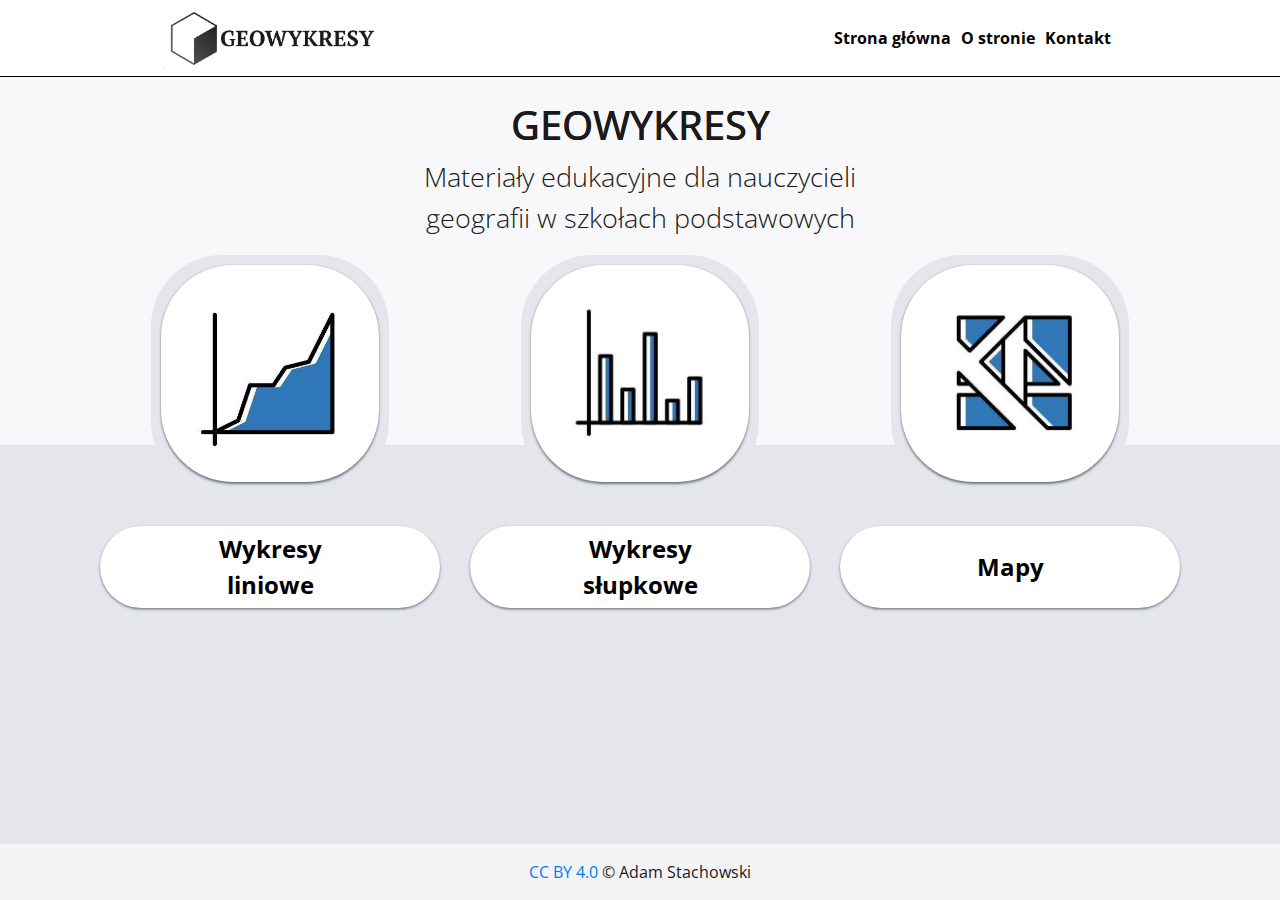
<file: index.html>
<!DOCTYPE html>
<html lang="en" style="background-color: #e5e6eb;">

<head>

  <meta charset="utf-8">
  <meta name="viewport" content="width=device-width, initial-scale=1, shrink-to-fit=no">
  <meta name="description" content="Prezentacja zawsze aktualnych wykresów geodezyjnych">
  <meta name="author" content="Adam Stachowski">

  <title>Geowykresy</title>

  <link href="bootstrap/css/bootstrap.min.css" rel="stylesheet">
  <link rel="stylesheet" type="text/css" href="style.css">
  
  <link href="https://fonts.googleapis.com/css?family=Open+Sans&display=swap" rel="stylesheet"> 

</head>

<body>
<div class="row whiteness menu">
	<div class="container">
		<nav class="navbar" >
			<div class="row">
			<a href="index.html">
				<img src="images/logo.png" height="60px">
			</a>
			</div>
			<div class="row">
				<a class="nav-link" href="index.html">Strona główna</a>
				<a class="nav-link" href="ostronie.html">O stronie</a>
				<a class="nav-link" href="Kontakt.html">Kontakt</a>
			</div>
		</nav>
	</div>
</div>
<div class="halfway" style="line-height:2; height:auto" >
<div class="col-lg-12 text-center">
			<h1 class="mt-4">GEOWYKRESY</h1>
			<p class="lead" style="color:#f8f8fa"></br>1</br>1</br>1</br>1</p>
		</div>
</div>
<div class="container">
	<div class="col">
		<div class="col-lg-12 text-center">
			<h1 class="mt-4">GEOWYKRESY</h1>
			<p class="lead">Materiały edukacyjne dla nauczycieli</br> geografii w szkołach podstawowych</p>
		</div>
		<div class="row">
		
			<div class="col-sm-4" >
				<a href="k4p1.html">
					<div class="klasaikony topdown">
						<img class="nav-link  ikona" style="text-align: center;" href="k4p1.html" src="images/lin.jpg"/>
					</div>
					<a class="nav-link topdown grayness" style="text-align: center; background: color url('images/Rectangle.png');" href="k4p1.html">Wykresy</br> liniowe</a>
				</a>
			</div>
			
			
			<div class="col-sm-4" >
			<a href="k4p2.html">
			<div class="klasaikony topdown">
				<img class="nav-link  ikona" style="text-align: center;" href="k4p2.html" src="images/slup.jpg"/>
				</div>
				<a class="nav-link topdown grayness" style="text-align: center;" href="k4p2.html">Wykresy</br> słupkowe</a>
			</div></a><div class="col-sm-4" >
			<a href="k4p3.html">
				<div class="klasaikony topdown">
					<div class="nav-link ikona" style="text-align: center;" href="k4p3.html"/>
					<img class="nav-link giph" style="text-align: center;" href="k4p3.html" src="images/map.jpg"/>
					</div>
				</div>
				<a class="nav-link topdown grayness" style="text-align: center; line-height: 300%; vertical-align: middle;" href="k4p3.html">Mapy</a>
			</a>
			</div>
		</div>
		
	</div>
</div>
<footer>
	<div class="footer-copyright text-center py-3"><a href="https://creativecommons.org/licenses/by/4.0/"> CC BY 4.0</a> &copy; Adam Stachowski</div>
</footer>
	
  <script src="jquery/jquery.slim.min.js"></script>
  <script src="bootstrap/js/bootstrap.bundle.min.js"></script>

</body>

</html>
</file>
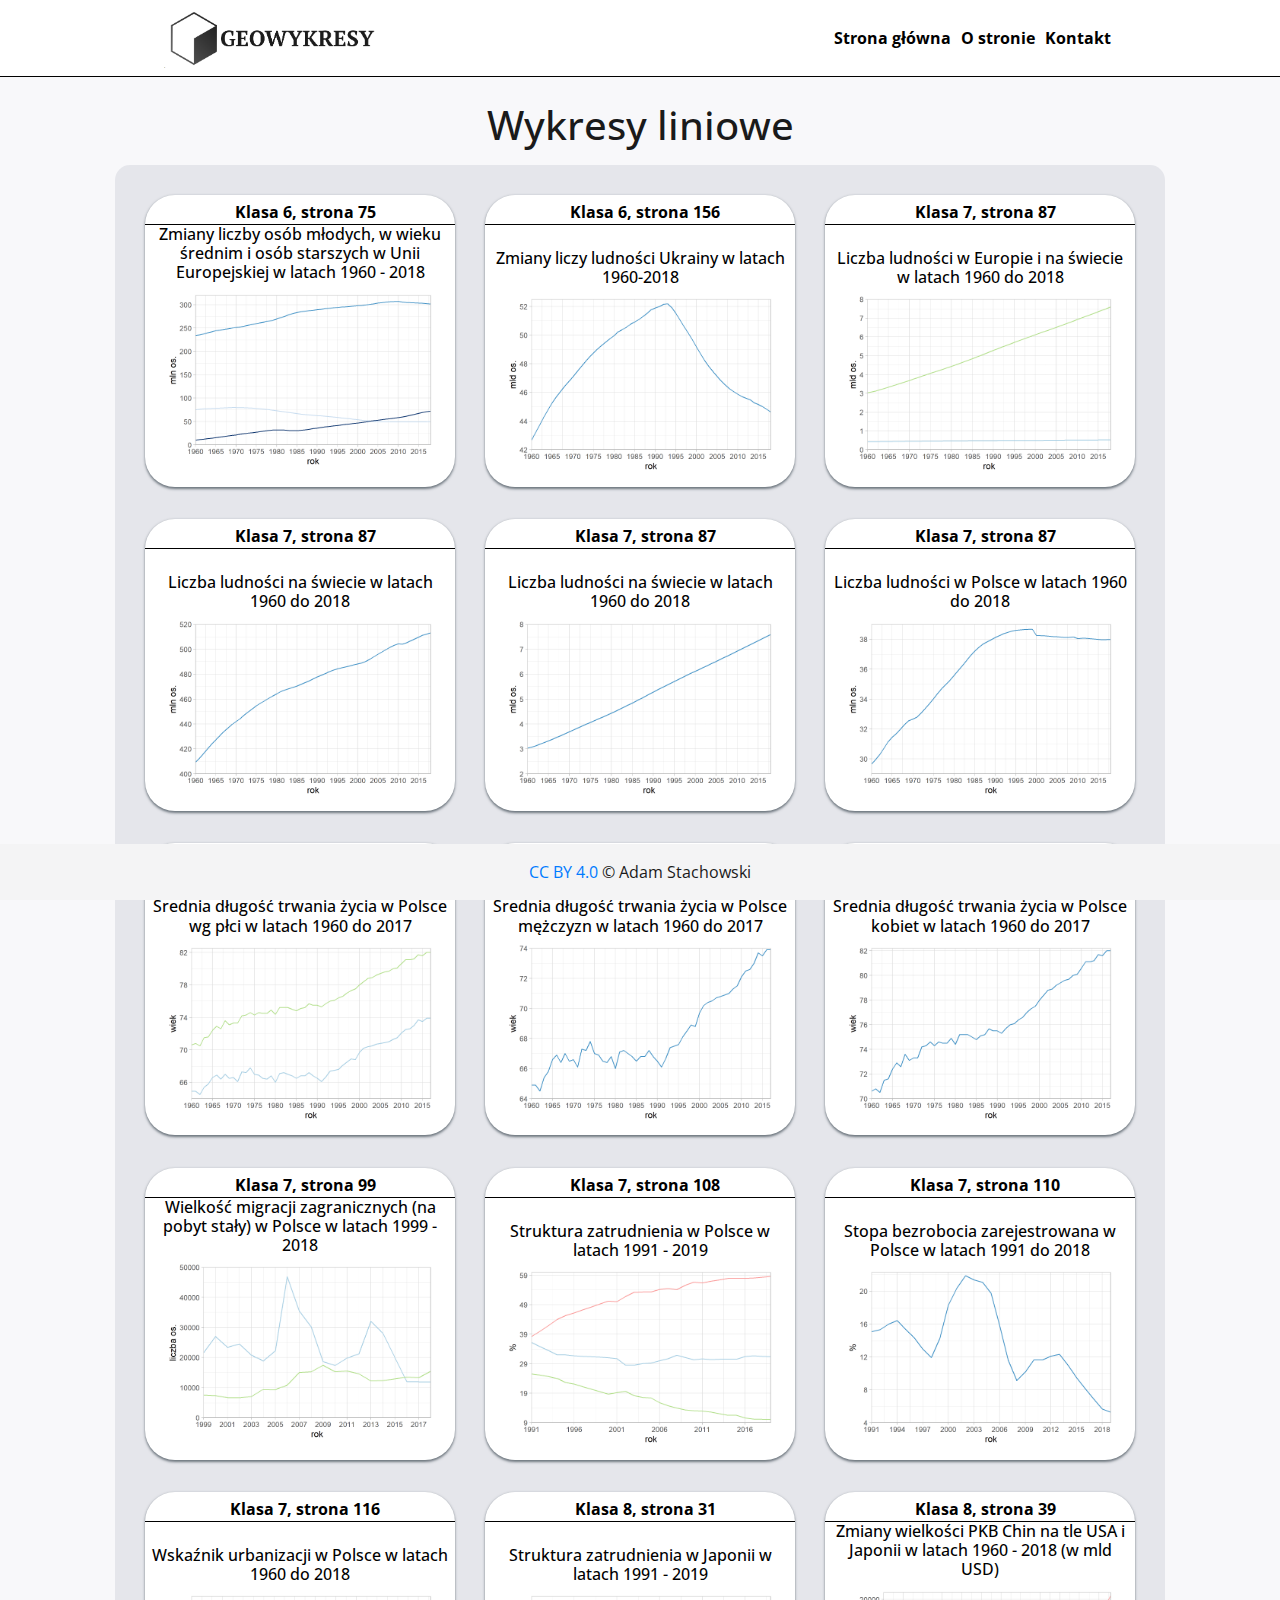
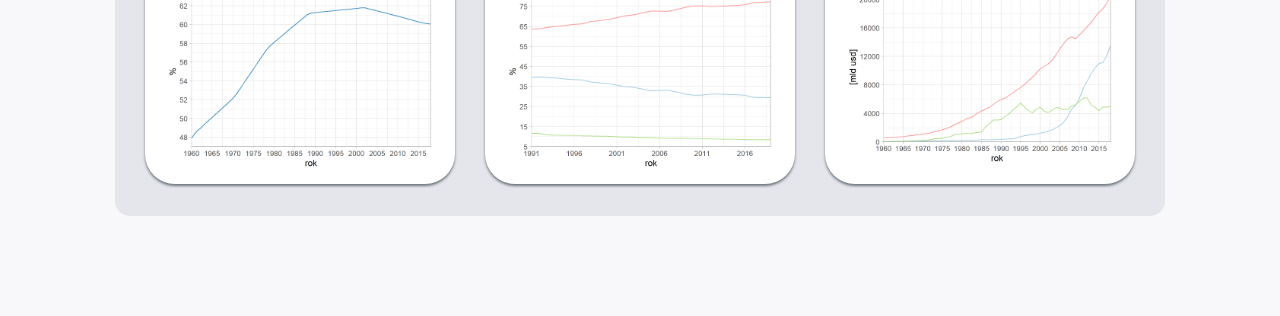
<file: k4p1.html>
<!DOCTYPE html>
<html lang="en">

<head>

  <meta charset="utf-8">
  <meta name="viewport" content="width=device-width, initial-scale=1, shrink-to-fit=no">
  <meta name="description" content="Prezentacja zawsze aktualnych wykresów geodezyjnych">
  <meta name="author" content="Adam Stachowski">

  <title>Geowykresy</title>

  <link href="bootstrap/css/bootstrap.min.css" rel="stylesheet">
  <link rel="stylesheet" type="text/css" href="style.css">
  
  <link href="https://fonts.googleapis.com/css?family=Open+Sans&display=swap" rel="stylesheet"> 

</head>

<body>
<div id="wykresk4p1w1" style="display: none">
	<div class="blackcover">
		<div class="extra prompt row">
			<div>
				<div class="x" onClick="exit()"><a>x</a></div>
				<a><img src="files/plots/liniowe/pelne/kl6str75.png" width="100%"></a>
			</div>
			<div class="grayness downloadbutton topdown2">
				<a href="files/plots/liniowe/pelne/kl6str75.png" alt="wykres" download="kl6str75.png">Pobierz .png</a>
			</div>
			<div class="grayness downloadbutton topdown2">
				<a href="files/plots/liniowe/dane/kl6str75.7z" alt="wykres" download="kl6str75.7z">Pobierz .xlsx</a>
			</div>
		</div>
	</div>
</div>
<div id="wykresk4p1w2" style="display: none">
	<div class="blackcover">
		<div class="extra prompt row">
			<div >
			<div class="x" onClick="exit()"><a>x</a></div>
				<a><img src="files/plots/liniowe/pelne/kl6str156.png" width="100%" /></a>
				</div>
					<div class="grayness downloadbutton topdown2">
						<a href="files/plots/liniowe/pelne/kl6str156.png" alt="wykres" download="kl6str156.png">Pobierz .png</a>
					</div>
					<div class="grayness downloadbutton topdown2">
						<a href="files/plots/liniowe/dane/kl6str156.xlsx" alt="wykres" download="kl6str156.xlsx">Pobierz .xlsx</a>
					</div>
				</div>
			</div>
		</div>
<div id="wykresk4p1w3" style="display: none">
	<div class="blackcover">
		<div class="extra prompt row">
			<div >
			<div class="x" onClick="exit()"><a>x</a></div>
				<a><img src="files/plots/liniowe/pelne/kl7str87.png" width="100%" /></a>
			</div>
			
				
				
					<div class="grayness downloadbutton topdown2">
						<a href="files/plots/liniowe/pelne/kl7str87.png" alt="wykres" download="kl7str87.png">Pobierz .png</a>
					</div>
					<div class="grayness downloadbutton topdown2">
						<a href="files/plots/liniowe/dane/kl7str87.xlsx" alt="wykres" download="kl7str87.xlsx">Pobierz .xlsx</a>
					</div>
				</div>
			</div>
		</div>
<div id="wykresk4p1w4" style="display: none">
	<div class="blackcover">
		<div class="extra prompt row">
			<div >
			<div class="x" onClick="exit()"><a>x</a></div>
				<a><img src="files/plots/liniowe/pelne/kl7str87x.png" width="100%" /></a>
			</div>
			
				
				
					<div class="grayness downloadbutton topdown2">
						<a href="files/plots/liniowe/pelne/kl7str87x.png" alt="wykres" download="kl7str87x.png">Pobierz .png</a>
					</div>
					<div class="grayness downloadbutton topdown2">
						<a href="files/plots/liniowe/dane/kl7str87x.xlsx" alt="wykres" download="kl7str87x.xlsx">Pobierz .xlsx</a>
					</div>
				</div>
			</div>
		</div>
<div id="wykresk4p1w5" style="display: none">
	<div class="blackcover">
		<div class="extra prompt row">
			<div >
			<div class="x" onClick="exit()"><a>x</a></div>
				<a><img src="files/plots/liniowe/pelne/kl7str87xx.png" width="100%" /></a>
			</div>
			
				
				
					<div class="grayness downloadbutton topdown2">
						<a href="files/plots/liniowe/pelne/kl7str87xx.png" alt="wykres" download="kl7str87xx.png">Pobierz .png</a>
					</div>
					<div class="grayness downloadbutton topdown2">
						<a href="files/plots/liniowe/dane/kl7str87xx.xlsx" alt="wykres" download="kl7str87xx.xlsx">Pobierz .xlsx</a>
					</div>
				</div>
			</div>
		</div>
<div id="wykresk4p1w6" style="display: none">
	<div class="blackcover">
		<div class="extra prompt row">
			<div >
			<div class="x" onClick="exit()"><a>x</a></div>
				<a><img src="files/plots/liniowe/pelne/kl7str87wyk2.png" width="100%" /></a>
			</div>
			
				
				
					<div class="grayness downloadbutton topdown2">
						<a href="files/plots/liniowe/pelne/kl7str87wyk2.png" alt="wykres" download="kl7str87wyk2.png">Pobierz .png</a>
					</div>
					<div class="grayness downloadbutton topdown2">
						<a href="files/plots/liniowe/dane/kl7str87wyk2.xlsx" alt="wykres" download="kl7str87wyk2.xlsx">Pobierz .xlsx</a>
					</div>
				</div>
			</div>
		</div>
<div id="wykresk4p1w7" style="display: none">
	<div class="blackcover">
		<div class="extra prompt row">
			<div >
			<div class="x" onClick="exit()"><a>x</a></div>
				<a><img src="files/plots/liniowe/pelne/kl7str92.png" width="100%" /></a>
			</div>
			
				
				
					<div class="grayness downloadbutton topdown2">
						<a href="files/plots/liniowe/pelne/kl7str92.png" alt="wykres" download="kl7str92.png">Pobierz .png</a>
					</div>
					<div class="grayness downloadbutton topdown2">
						<a href="files/plots/liniowe/dane/kl7str92.7z" alt="wykres" download="kl7str92.7z">Pobierz .xlsx</a>
					</div>
				</div>
			</div>
		</div>
<div id="wykresk4p1w8" style="display: none">
	<div class="blackcover">
		<div class="extra prompt row">
			<div >
			<div class="x" onClick="exit()"><a>x</a></div>
				<a><img src="files/plots/liniowe/pelne/kl7str92x.png" width="100%" /></a>
			</div>
			
				
				
					<div class="grayness downloadbutton topdown2">
						<a href="files/plots/liniowe/pelne/kl7str92x.png" alt="wykres" download="kl7str92x.png">Pobierz .png</a>
					</div>
					<div class="grayness downloadbutton topdown2">
						<a href="files/plots/liniowe/dane/kl7str92kob.xlsx" alt="wykres" download="kl7str92kob.xlsx">Pobierz .xlsx</a>
					</div>
				</div>
			</div>
		</div>
<div id="wykresk4p1w9" style="display: none">
	<div class="blackcover">
		<div class="extra prompt row">
			<div >
			<div class="x" onClick="exit()"><a>x</a></div>
				<a><img src="files/plots/liniowe/pelne/kl7str92xx.png" width="100%" /></a>
			</div>
			
				
				
					<div class="grayness downloadbutton topdown2">
						<a href="files/plots/liniowe/pelne/kl7str92xx.png" alt="wykres" download="kl7str92xx.png">Pobierz .png</a>
					</div>
					<div class="grayness downloadbutton topdown2">
						<a href="files/plots/liniowe/dane/kl7str92mez.xlsx" alt="wykres" download="kl7str92mez.xlsx">Pobierz .xlsx</a>
					</div>
				</div>
			</div>
		</div>
<div id="wykresk4p1w10" style="display: none">
	<div class="blackcover">
		<div class="extra prompt row">
			<div >
			<div class="x" onClick="exit()"><a>x</a></div>
				<a><img src="files/plots/liniowe/pelne/kl7str99.png" width="100%" /></a>
			</div>
			
				
				
					<div class="grayness downloadbutton topdown2">
						<a href="files/plots/liniowe/pelne/kl7str99.png" alt="wykres" download="kl7str99.png">Pobierz .png</a>
					</div>
					<div class="grayness downloadbutton topdown2">
						<a href="files/plots/liniowe/dane/kl7str99.7z" alt="wykres" download="kl7str99.7z">Pobierz .xlsx</a>
					</div>
				</div>
			</div>
		</div>
<div id="wykresk4p1w11" style="display: none">
	<div class="blackcover">
		<div class="extra prompt row">
			<div >
			<div class="x" onClick="exit()"><a>x</a></div>
				<a><img src="files/plots/liniowe/pelne/kl7str108.png" width="100%" /></a>
			</div>
			
				
				
					<div class="grayness downloadbutton topdown2">
						<a href="files/plots/liniowe/pelne/kl7str108.png" alt="wykres" download="kl7str108.png">Pobierz .png</a>
					</div>
					<div class="grayness downloadbutton topdown2">
						<a href="files/plots/liniowe/dane/kl7str108.7z" alt="wykres" download="kl7str108.7z">Pobierz .xlsx</a>
					</div>
				</div>
			</div>
		</div>
<div id="wykresk4p1w12" style="display: none">
	<div class="blackcover">
		<div class="extra prompt row">
			<div >
			<div class="x" onClick="exit()"><a>x</a></div>
				<a><img src="files/plots/liniowe/pelne/kl7str110.png" width="100%" /></a>
			</div>
			
				
				
					<div class="grayness downloadbutton topdown2">
						<a href="files/plots/liniowe/pelne/kl7str110.png" alt="wykres" download="kl7str110.png">Pobierz .png</a>
					</div>
					<div class="grayness downloadbutton topdown2">
						<a href="files/plots/liniowe/dane/kl7str110.xlsx" alt="wykres" download="kl7str110.xlsx">Pobierz .xlsx</a>
					</div>
				</div>
			</div>
		</div>
<div id="wykresk4p1w13" style="display: none">
	<div class="blackcover">
		<div class="extra prompt row">
			<div >
			<div class="x" onClick="exit()"><a>x</a></div>
				<a><img src="files/plots/liniowe/pelne/kl7str116.png" width="100%" /></a>
			</div>
			
				
				
					<div class="grayness downloadbutton topdown2">
						<a href="files/plots/liniowe/pelne/kl7str116.png" alt="wykres" download="kl7str116.png">Pobierz .png</a>
					</div>
					<div class="grayness downloadbutton topdown2">
						<a href="files/plots/liniowe/dane/kl7str116.xlsx" alt="wykres" download="kl7str116.xlsx">Pobierz .xlsx</a>
					</div>
				</div>
			</div>
		</div>
<div id="wykresk4p1w14" style="display: none">
	<div class="blackcover">
		<div class="extra prompt row">
			<div >
			<div class="x" onClick="exit()"><a>x</a></div>
				<a><img src="files/plots/liniowe/pelne/kl8str31.png" width="100%" /></a>
			</div>
			
				
				
					<div class="grayness downloadbutton topdown2">
						<a href="files/plots/liniowe/pelne/kl8str31.png" alt="wykres" download="kl8str31.png">Pobierz .png</a>
					</div>
					<div class="grayness downloadbutton topdown2">
						<a href="files/plots/liniowe/dane/kl8str31.7z" alt="wykres" download="kl8str31.7z">Pobierz .xlsx</a>
					</div>
				</div>
			</div>
		</div>
<div id="wykresk4p1w15" style="display: none">
	<div class="blackcover">
		<div class="extra prompt row">
			<div >
			<div class="x" onClick="exit()"><a>x</a></div>
				<a><img src="files/plots/liniowe/pelne/kl8str39.png" width="100%" /></a>
			</div>
			
				
				
					<div class="grayness downloadbutton topdown2">
						<a href="files/plots/liniowe/pelne/kl8str39.png" alt="wykres" download="kl8str39.png">Pobierz .png</a>
					</div>
					<div class="grayness downloadbutton topdown2">
						<a href="files/plots/liniowe/dane/kl8str39.xlsx" alt="wykres" download="kl8str39.xlsx">Pobierz .xlsx</a>
					</div>
				</div>
			</div>
		</div>




<div id="body" style="background-color:#f8f8fa;">
	<div class="row whiteness menu">
	<div class="container">
		<nav class="navbar">
			<div class="row">
			<a href="index.html">
				<img src="images/logo.png" height="60px">
			</a>
			</div>
			<div class="row">
				<a class="nav-link" href="index.html">Strona główna</a>
				<a class="nav-link" href="ostronie.html">O stronie</a>
				<a class="nav-link" href="Kontakt.html">Kontakt</a>
			</div>
		</nav>
	</div>
</div>
	<div class="container">
		<div class="col">
			<div class="col-lg-12 text-center">
				<h1 class="mt-4">Wykresy liniowe</h1>
				<p class="lead"></p>
				<div class="col-sm onemore">	
					<div class="row">
						  <div class="col-sm-4">
						  <div class="justwhite">
						  <li class="nav-item">
							<a class="nav-link" href="#" onClick="wykresk4p1w1()">Klasa 6, strona 75 <hr>
							<h6 class="linia">Zmiany liczby osób młodych, w wieku średnim i osób starszych w Unii Europejskiej w latach 1960 - 2018</h6>
							<img class="image" src="files/plots/liniowe/niepelne/1.png"/>
							<p>&nbsp;</p>
							</a>
						  </li>
						  </div>
						  </div><div class="col-sm-4">
						  <div class="justwhite">
						  <li class="nav-item">
							<a class="nav-link" href="#" onClick="wykresk4p1w2()">Klasa 6, strona 156 <hr>
							</br><h6 class=" linia">Zmiany liczy ludności Ukrainy w latach 1960-2018</h6> 
							<img class="image " src="files/plots/liniowe/niepelne/2.png"/>
							<p>&nbsp;</p>
							</a>
						  </li>
						  </div>
						  </div><div class="col-sm-4">
						  <div class="justwhite">
						  <li class="nav-item">
							<a class="nav-link" href="#" onClick="wykresk4p1w3()">Klasa 7, strona 87 <hr>
							</br><h6 class=" linia">Liczba ludności w Europie i na świecie w latach 1960 do 2018</h6> 
							<img class="image " src="files/plots/liniowe/niepelne/3.png"/>
							<p>&nbsp;</p>
							</a>
						  </li>
						  </div>
						  </div>
					</div>
					<div class="row">
						  <div class="col-sm-4">
						  <div class="justwhite">
						  <li class="nav-item">
							<a class="nav-link" href="#" onClick="wykresk4p1w4()">Klasa 7, strona 87 <hr>
							</br><h6 class=" linia">Liczba ludności na świecie w latach 1960 do 2018</h6> 
							<img class="image " src="files/plots/liniowe/niepelne/4.png"/>
							<p>&nbsp;</p>
							</a>
						  </li>
						  </div>
						  </div>
						  
						  <div class="col-sm-4">
						  <div class="justwhite">
						  <li class="nav-item">
							<a class="nav-link" href="#" onClick="wykresk4p1w5()">Klasa 7, strona 87 <hr>
							</br><h6 class=" linia">Liczba ludności na świecie w latach 1960 do 2018</h6>
							<img class="image " src="files/plots/liniowe/niepelne/5.png"/>
							<p>&nbsp;</p>
							</a>
						  </li>
						  </div>
						  </div>
						  
						  <div class="col-sm-4">
						  <div class="justwhite">
						  <li class="nav-item">
							<a class="nav-link" href="#" onClick="wykresk4p1w6()">Klasa 7, strona 87 <hr>
							</br><h6 class=" linia">Liczba ludności w Polsce w latach 1960 do 2018</h6> 
							<img class="image " src="files/plots/liniowe/niepelne/6.png"/>
							<p>&nbsp;</p>
							</a>
						  </li>
						  </div>
						  </div>
					</div>
					<div class="row">

						  <div class="col-sm-4">
						  <div class="justwhite">
						  <li class="nav-item">
							<a class="nav-link" href="#" onClick="wykresk4p1w7()">Klasa 7, strona 92<hr>
							</br><h6 class=" linia">Średnia długość trwania życia w Polsce wg płci w latach 1960 do 2017</h6>
							<img class="image " src="files/plots/liniowe/niepelne/7.png"/>
							<p>&nbsp;</p>
							</a>
						  </li>
						  </div>
						  </div>
						  
						  <div class="col-sm-4">
						  <div class="justwhite">
						  <li class="nav-item">
							<a class="nav-link" href="#" onClick="wykresk4p1w8()">Klasa 7, strona 92<hr>
							</br><h6 class=" linia">Średnia długość trwania życia w Polsce mężczyzn w latach 1960 do 2017</h6>
							<img class="image " src="files/plots/liniowe/niepelne/8.png"/>
							<p>&nbsp;</p>
							</a>
						  </li>
						  </div>
						  </div>
						  
						  <div class="col-sm-4">
						  <div class="justwhite">
						  <li class="nav-item">
							<a class="nav-link" href="#" onClick="wykresk4p1w9()">Klasa 7, strona 92 <hr>
							</br><h6 class=" linia">Średnia długość trwania życia w Polsce kobiet w latach 1960 do 2017</h6> 
							<img class="image " src="files/plots/liniowe/niepelne/9.png"/>
							<p>&nbsp;</p>
							</a>
						  </li>
						  </div>
						  </div>
					</div>
					<div class="row">
						  <div class="col-sm-4">
						  <div class="justwhite">
						  <li class="nav-item">
							<a class="nav-link" href="#" onClick="wykresk4p1w10()">Klasa 7, strona 99<hr>
							<h6 class="linia">Wielkość migracji zagranicznych (na pobyt stały) w Polsce w latach 1999 - 2018</h6>
							<img class="image" src="files/plots/liniowe/niepelne/10.png"/>
							<p>&nbsp;</p>
							</a>
						  </li>
						  </div>
						  </div><div class="col-sm-4">
						  <div class="justwhite">
						  <li class="nav-item">
							<a class="nav-link" href="#" onClick="wykresk4p1w11()">Klasa 7, strona 108 <hr>
							</br><h6 class=" linia">Struktura zatrudnienia w Polsce w latach 1991 - 2019</h6> 
							<img class="image " src="files/plots/liniowe/niepelne/11.png"/>
							<p>&nbsp;</p>
							</a>
						  </li>
						  </div>
						  </div><div class="col-sm-4">
						  <div class="justwhite">
						  <li class="nav-item">
							<a class="nav-link" href="#" onClick="wykresk4p1w12()">Klasa 7, strona 110 <hr>
							</br><h6 class=" linia">Stopa bezrobocia zarejestrowana w Polsce w latach 1991 do 2018</h6> 
							<img class="image " src="files/plots/liniowe/niepelne/12.png"/>
							<p>&nbsp;</p>
							</a>
						  </li>
						  </div>
						  </div>
					</div>
					<div class="row">
						  <div class="col-sm-4">
						  <div class="justwhite">
						  <li class="nav-item">
							<a class="nav-link" href="#" onClick="wykresk4p1w13()">Klasa 7, strona 116 <hr>
							</br><h6 class=" linia">Wskaźnik urbanizacji w Polsce w latach 1960 do 2018</h6>
							<img class="image " src="files/plots/liniowe/niepelne/13.png"/>
							<p>&nbsp;</p>
							</a>
						  </li>
						  </div>
						  </div>
						  
						  <div class="col-sm-4">
						  <div class="justwhite">
						  <li class="nav-item">
							<a class="nav-link" href="#" onClick="wykresk4p1w14()">Klasa 8, strona 31 <hr>
							</br><h6 class=" linia">Struktura zatrudnienia w Japonii w latach 1991 - 2019</h6>
							<img class="image " src="files/plots/liniowe/niepelne/14.png"/>
							<p>&nbsp;</p>
							</a>
						  </li>
						  </div>
						  </div>
						  
						  <div class="col-sm-4">
						  <div class="justwhite">
						  <li class="nav-item">
							<a class="nav-link" href="#" onClick="wykresk4p1w15()">Klasa 8, strona 39 <hr>
							<h6 class=" linia">Zmiany wielkości PKB Chin na tle USA i Japonii w latach 1960 - 2018 (w mld USD)</h6> 
							<img class="image " src="files/plots/liniowe/niepelne/15.png"/>
							<p>&nbsp;</p>
							</a>
						  </li>
						  </div>
						  </div>
					</div>
					</div>
				</div>
			</div>
		</div>
	</div>
</div>
<footer>
	<div class="footer-copyright text-center py-3"><a href="https://creativecommons.org/licenses/by/4.0/"> CC BY 4.0</a> &copy; Adam Stachowski</div>
</footer>
	
  <script src="js/skrypt.js"></script> 
  <script src="jquery/jquery.slim.min.js"></script>
  <script src="bootstrap/js/bootstrap.bundle.min.js"></script>

</body>

</html>
</file>
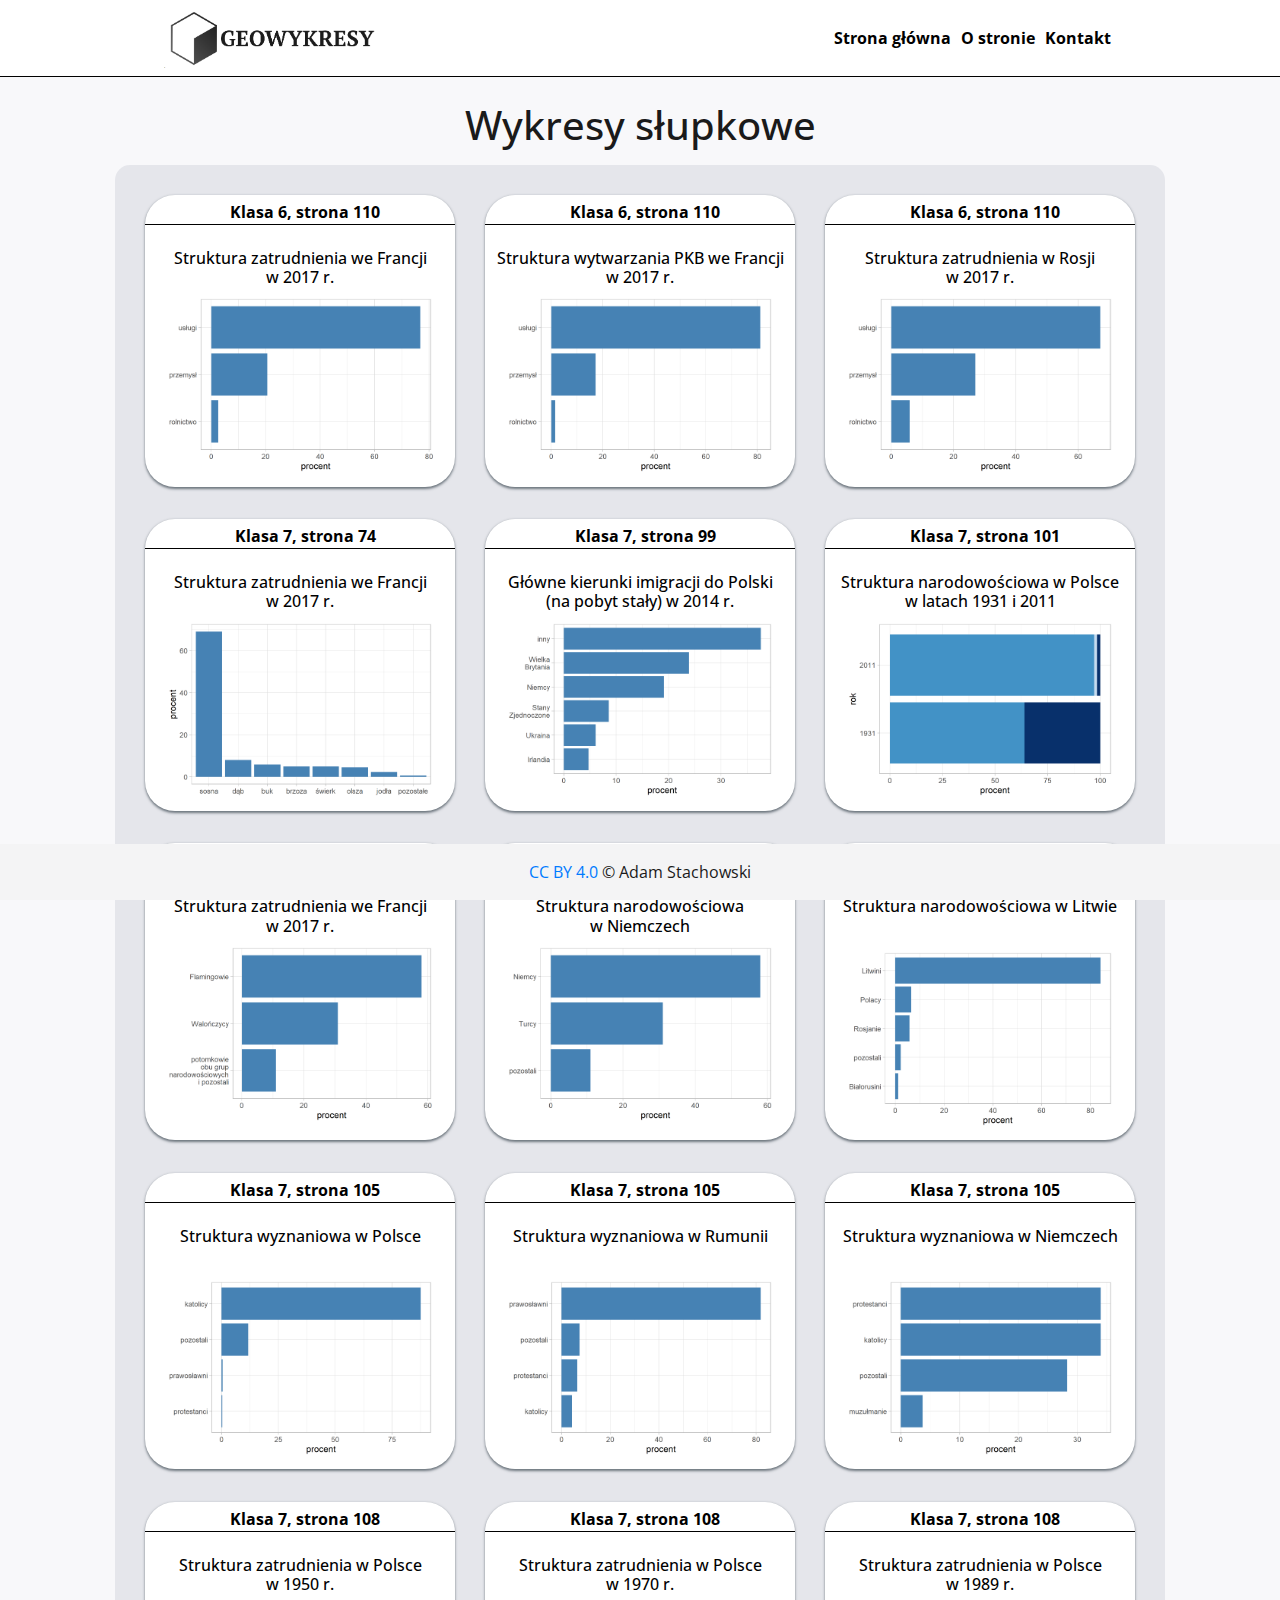
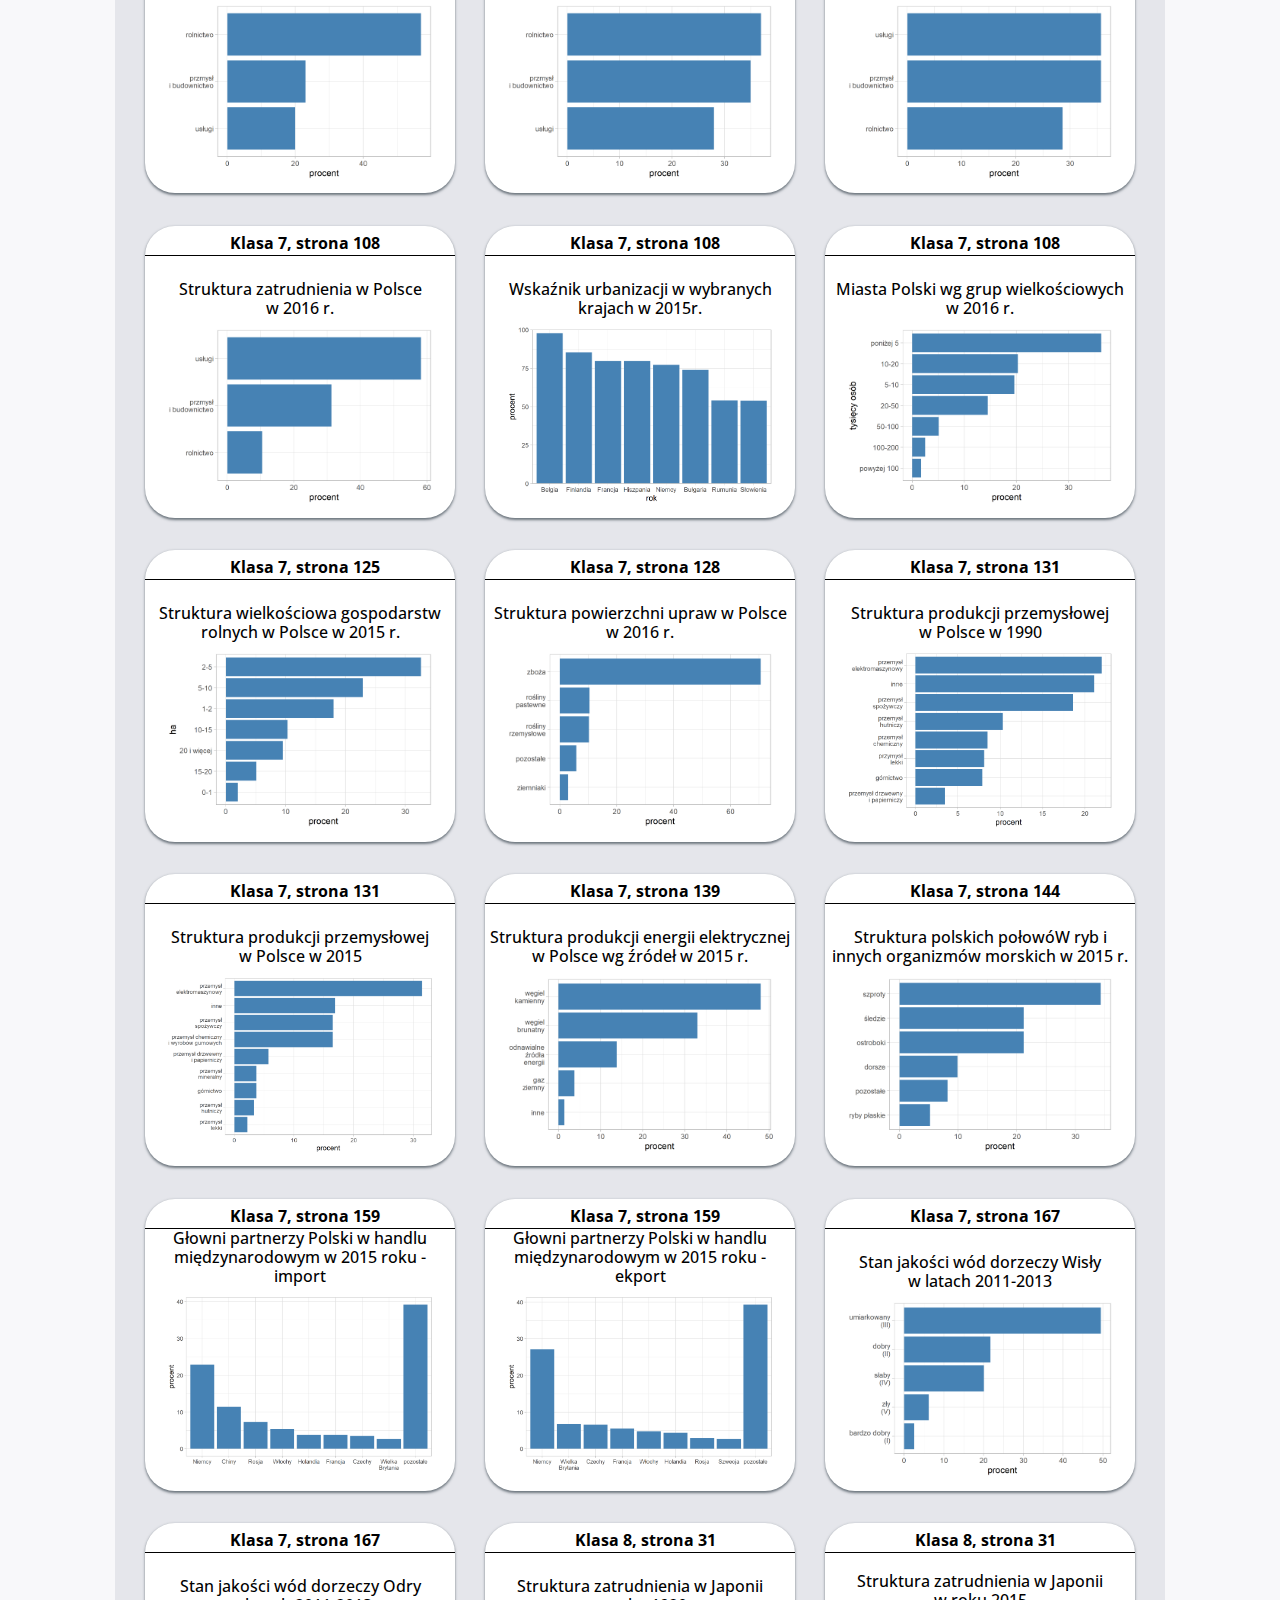
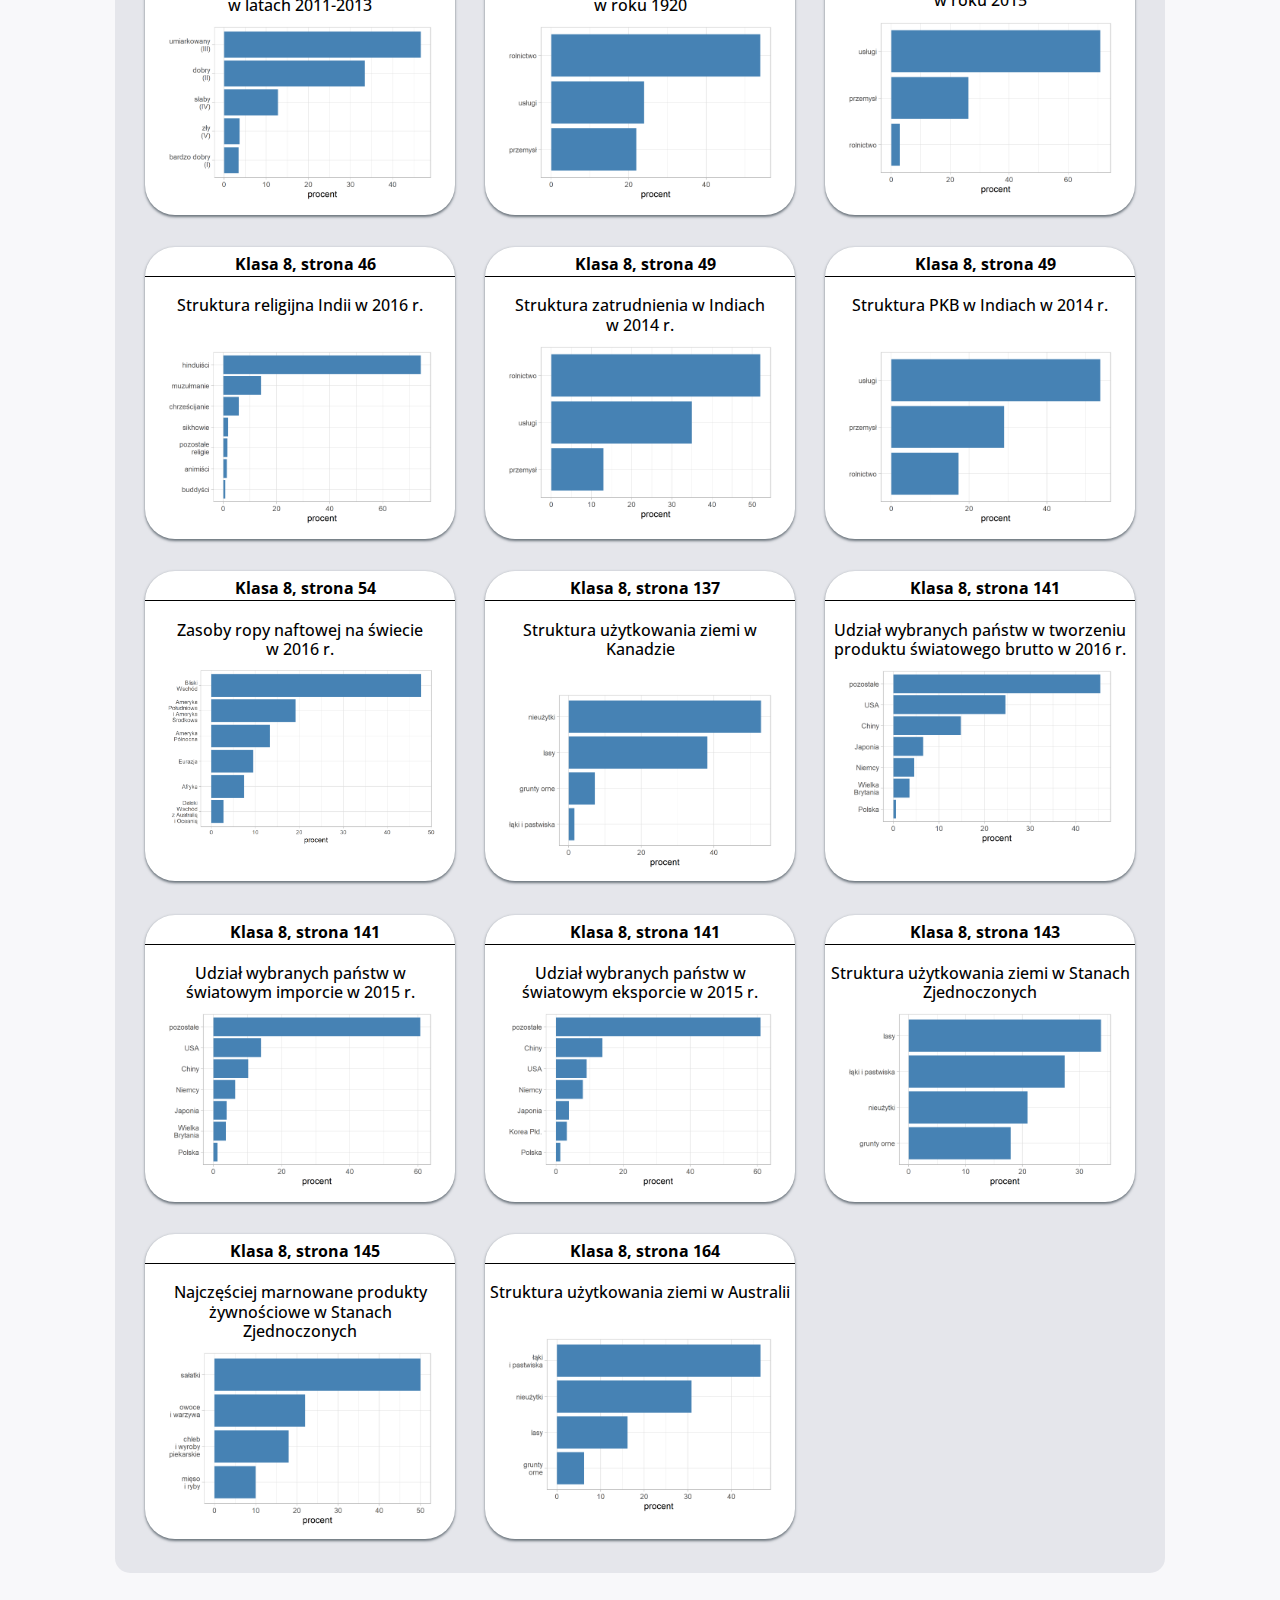
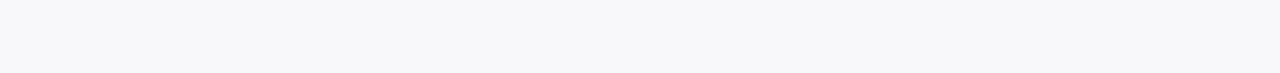
<file: k4p2.html>
<!DOCTYPE html>
<html lang="en">

<head>

  <meta charset="utf-8">
  <meta name="viewport" content="width=device-width, initial-scale=1, shrink-to-fit=no">
  <meta name="description" content="Prezentacja zawsze aktualnych wykresów geodezyjnych">
  <meta name="author" content="Adam Stachowski">

  <title>Geowykresy</title>

  <link href="bootstrap/css/bootstrap.min.css" rel="stylesheet">
  <link rel="stylesheet" type="text/css" href="style.css">
  
  <link href="https://fonts.googleapis.com/css?family=Open+Sans&display=swap" rel="stylesheet"> 

</head>

<body>
<div id="wykresk4p2w1" style="display: none">
	<div class="blackcover">
		<div class="extra prompt row">
			<div >
				<div class="x" onClick="exit()"><a>x</a></div>
				<a><img src="files/plots/slupkowe/pelne/kl6str110.png" width="100%" /></a>
			</div>
			<div class="grayness downloadbutton topdown2">
				<a href="files/plots/slupkowe/pelne/kl6str110.png" alt="wykres" download="kl6str110.png">Pobierz .png</a>
			</div>
			<div class="grayness downloadbutton topdown2">
				<a href="files/plots/slupkowe/dane/kl6str110.xlsx" alt="wykres" download="kl6str110.xlsx">Pobierz .xlsx</a>
			</div>
		</div>
	</div>
</div>
<div id="wykresk4p2w2" style="display: none">
	<div class="blackcover">
		<div class="extra prompt row">
			<div >
				<div class="x" onClick="exit()"><a>x</a></div>
				<a><img src="files/plots/slupkowe/pelne/kl6str110x.png" width="100%" /></a>
			</div>
			
				
					<div class="grayness downloadbutton topdown2">
						<a href="files/plots/slupkowe/pelne/kl6str110x.png" alt="wykres" download="kl6str110x.png">Pobierz .png</a>
					</div>
					<div class="grayness downloadbutton topdown2">
						<a href="files/plots/slupkowe/dane/kl6str110x.xlsx" alt="wykres" download="kl6str110x.xlsx">Pobierz .xlsx</a>
					</div>
				</div>
			</div>
		</div>
<div id="wykresk4p2w3" style="display: none">
	<div class="blackcover">
		<div class="extra prompt row">
			<div >
				<div class="x" onClick="exit()"><a>x</a></div>
				<a><img src="files/plots/slupkowe/pelne/kl6str164.png" width="100%" /></a>
			</div>
			
				
					<div class="grayness downloadbutton topdown2">
						<a href="files/plots/slupkowe/pelne/kl6str164.png" alt="wykres" download="kl6str164.png">Pobierz .png</a>
					</div>
					<div class="grayness downloadbutton topdown2">
						<a href="files/plots/slupkowe/dane/kl6str164.xlsx" alt="wykres" download="kl6str164.xlsx">Pobierz .xlsx</a>
					</div>
				</div>
			</div>
		</div>
<div id="wykresk4p2w4" style="display: none">
	<div class="blackcover">
		<div class="extra prompt row">
			<div >
				<div class="x" onClick="exit()"><a>x</a></div>
				<a><img src="files/plots/slupkowe/pelne/kl7str74.png" width="100%" /></a>
			</div>
			
				
					<div class="grayness downloadbutton topdown2">
						<a href="files/plots/slupkowe/pelne/kl7str74.png" alt="wykres" download="kl7str74.png">Pobierz .png</a>
					</div>
					<div class="grayness downloadbutton topdown2">
						<a href="files/plots/slupkowe/dane/kl7str74.xlsx" alt="wykres" download="kl7str74.xlsx">Pobierz .xlsx</a>
					</div>
				</div>
			</div>
		</div>
<div id="wykresk4p2w5" style="display: none">
	<div class="blackcover">
		<div class="extra prompt row">
			<div >
				<div class="x" onClick="exit()"><a>x</a></div>
				<a><img src="files/plots/slupkowe/pelne/kl7str99.png" width="100%" /></a>
			</div>
			
				
					<div class="grayness downloadbutton topdown2">
						<a href="files/plots/slupkowe/pelne/kl7str99.png" alt="wykres" download="kl7str99.png">Pobierz .png</a>
					</div>
					<div class="grayness downloadbutton topdown2">
						<a href="files/plots/slupkowe/dane/kl7str99.xlsx" alt="wykres" download="kl7str99.xlsx">Pobierz .xlsx</a>
					</div>
				</div>
			</div>
		</div>
<div id="wykresk4p2w6" style="display: none">
<div class="blackcover">
		<div class="extra prompt row">
			<div >
				<div class="x" onClick="exit()"><a>x</a></div>
				<a><img src="files/plots/slupkowe/pelne/kl7str101.png" width="100%" /></a>
			</div>
			
				
					<div class="grayness downloadbutton topdown2">
						<a href="files/plots/slupkowe/pelne/kl7str101.png" alt="wykres" download="kl7str101.png">Pobierz .png</a>
					</div>
					<div class="grayness downloadbutton topdown2">
						<a href="files/plots/slupkowe/dane/kl7str101.xlsx" alt="wykres" download="kl7str101.xlsx">Pobierz .xlsx</a>
					</div>
				</div>
			</div>
		</div>
<div id="wykresk4p2w7" style="display: none">
<div class="blackcover">
		<div class="extra prompt row">
			<div >
				<div class="x" onClick="exit()"><a>x</a></div>
				<a><img src="files/plots/slupkowe/pelne/kl7str104.png" width="100%" /></a>
			</div>
			
				
					<div class="grayness downloadbutton topdown2">
						<a href="files/plots/slupkowe/pelne/kl7str104.png" alt="wykres" download="kl7str104.png">Pobierz .png</a>
					</div>
					<div class="grayness downloadbutton topdown2">
						<a href="files/plots/slupkowe/dane/kl7str104.xlsx" alt="wykres" download="kl7str104.xlsx">Pobierz .xlsx</a>
					</div>
				</div>
			</div>
		</div>
<div id="wykresk4p2w8" style="display: none">
<div class="blackcover">
		<div class="extra prompt row">
			<div >
				<div class="x" onClick="exit()"><a>x</a></div>
				<a><img src="files/plots/slupkowe/pelne/kl7str104x.png" width="100%" /></a>
			</div>
			
				
					<div class="grayness downloadbutton topdown2">
						<a href="files/plots/slupkowe/pelne/kl7str104x.png" alt="wykres" download="kl7str104x.png">Pobierz .png</a>
					</div>
					<div class="grayness downloadbutton topdown2">
						<a href="files/plots/slupkowe/dane/kl7str104x.xlsx" alt="wykres" download="kl7str104x.xlsx">Pobierz .xlsx</a>
					</div>
				</div>
			</div>
		</div>
<div id="wykresk4p2w9" style="display: none">
<div class="blackcover">
		<div class="extra prompt row">
			<div >
				<div class="x" onClick="exit()"><a>x</a></div>
				<a><img src="files/plots/slupkowe/pelne/kl7str104xx.png" width="100%" /></a>
			</div>
			
				
					<div class="grayness downloadbutton topdown2">
						<a href="files/plots/slupkowe/pelne/kl7str104xx.png" alt="wykres" download="kl7str104xx.png">Pobierz .png</a>
					</div>
					<div class="grayness downloadbutton topdown2">
						<a href="files/plots/slupkowe/dane/kl7str104xx.xlsx" alt="wykres" download="kl7str104xx.xlsx">Pobierz .xlsx</a>
					</div>
				</div>
			</div>
		</div>
<div id="wykresk4p2w10" style="display: none">
<div class="blackcover">
		<div class="extra prompt row">
			<div >
				<div class="x" onClick="exit()"><a>x</a></div>
				<a><img src="files/plots/slupkowe/pelne/kl7str105.png" width="100%" /></a>
			</div>
			
				
					<div class="grayness downloadbutton topdown2">
						<a href="files/plots/slupkowe/pelne/kl7str105.png" alt="wykres" download="kl7str105.png">Pobierz .png</a>
					</div>
					<div class="grayness downloadbutton topdown2">
						<a href="files/plots/slupkowe/dane/kl7str105.xlsx" alt="wykres" download="kl7str105.xlsx">Pobierz .xlsx</a>
					</div>
				</div>
			</div>
		</div>
<div id="wykresk4p2w11" style="display: none">
<div class="blackcover">
		<div class="extra prompt row">
			<div >
				<div class="x" onClick="exit()"><a>x</a></div>
				<a><img src="files/plots/slupkowe/pelne/kl7str105x.png" width="100%" /></a>
			</div>
			
				
					<div class="grayness downloadbutton topdown2">
						<a href="files/plots/slupkowe/pelne/kl7str105x.png" alt="wykres" download="kl7str105x.png">Pobierz .png</a>
					</div>
					<div class="grayness downloadbutton topdown2">
						<a href="files/plots/slupkowe/dane/kl7str105x.xlsx" alt="wykres" download="kl7str105x.xlsx">Pobierz .xlsx</a>
					</div>
				</div>
			</div>
		</div>
<div id="wykresk4p2w12" style="display: none">
<div class="blackcover">
		<div class="extra prompt row">
			<div >
				<div class="x" onClick="exit()"><a>x</a></div>
				<a><img src="files/plots/slupkowe/pelne/kl7str105xx.png" width="100%" /></a>
			</div>
			
				
					<div class="grayness downloadbutton topdown2">
						<a href="files/plots/slupkowe/pelne/kl7str105xx.png" alt="wykres" download="kl7str105xx.png">Pobierz .png</a>
					</div>
					<div class="grayness downloadbutton topdown2">
						<a href="files/plots/slupkowe/dane/kl7str105xx.xlsx" alt="wykres" download="kl7str105xx.xlsx">Pobierz .xlsx</a>
					</div>
				</div>
			</div>
		</div>
<div id="wykresk4p2w13" style="display: none">
<div class="blackcover">
		<div class="extra prompt row">
			<div >
				<div class="x" onClick="exit()"><a>x</a></div>
				<a><img src="files/plots/slupkowe/pelne/kl7str108.png" width="100%" /></a>
			</div>
			
				
					<div class="grayness downloadbutton topdown2">
						<a href="files/plots/slupkowe/pelne/kl7str108.png" alt="wykres" download="kl7str108.png">Pobierz .png</a>
					</div>
					<div class="grayness downloadbutton topdown2">
						<a href="files/plots/slupkowe/dane/kl7str108.xlsx" alt="wykres" download="kl7str108.xlsx">Pobierz .xlsx</a>
					</div>
				</div>
			</div>
		</div>
<div id="wykresk4p2w14" style="display: none">
<div class="blackcover">
		<div class="extra prompt row">
			<div >
				<div class="x" onClick="exit()"><a>x</a></div>
				<a><img src="files/plots/slupkowe/pelne/kl7str108x.png" width="100%" /></a>
			</div>
			
				
					<div class="grayness downloadbutton topdown2">
						<a href="files/plots/slupkowe/pelne/kl7str108x.png" alt="wykres" download="kl7str108x.png">Pobierz .png</a>
					</div>
					<div class="grayness downloadbutton topdown2">
						<a href="files/plots/slupkowe/dane/kl7str108x.xlsx" alt="wykres" download="kl7str108x.xlsx">Pobierz .xlsx</a>
					</div>
				</div>
			</div>
		</div>
<div id="wykresk4p2w15" style="display: none">
<div class="blackcover">
		<div class="extra prompt row">
			<div >
				<div class="x" onClick="exit()"><a>x</a></div>
				<a><img src="files/plots/slupkowe/pelne/kl7str108xx.png" width="100%" /></a>
			</div>
			
				
					<div class="grayness downloadbutton topdown2">
						<a href="files/plots/slupkowe/pelne/kl7str108xx.png" alt="wykres" download="kl7str108xx.png">Pobierz .png</a>
					</div>
					<div class="grayness downloadbutton topdown2">
						<a href="files/plots/slupkowe/dane/kl7str108xx.xlsx" alt="wykres" download="kl7str108xx.xlsx">Pobierz .xlsx</a>
					</div>
				</div>
			</div>
		</div>
<div id="wykresk4p2w16" style="display: none">
<div class="blackcover">
		<div class="extra prompt row">
			<div >
				<div class="x" onClick="exit()"><a>x</a></div>
				<a><img src="files/plots/slupkowe/pelne/kl7str108xxx.png" width="100%" /></a>
			</div>
			
				
					<div class="grayness downloadbutton topdown2">
						<a href="files/plots/slupkowe/pelne/kl7str108xxx.png" alt="wykres" download="kl7str108xxx.png">Pobierz .png</a>
					</div>
					<div class="grayness downloadbutton topdown2">
						<a href="files/plots/slupkowe/dane/kl7str108xxx.xlsx" alt="wykres" download="kl7str108xxx.xlsx">Pobierz .xlsx</a>
					</div>
				</div>
			</div>
		</div>
<div id="wykresk4p2w17" style="display: none">
<div class="blackcover">
		<div class="extra prompt row">
			<div >
				<div class="x" onClick="exit()"><a>x</a></div>
				<a><img src="files/plots/slupkowe/pelne/kl7str116.png" width="100%" /></a>
			</div>
			
				
					<div class="grayness downloadbutton topdown2">
						<a href="files/plots/slupkowe/pelne/kl7str116.png" alt="wykres" download="kl7str116.png">Pobierz .png</a>
					</div>
					<div class="grayness downloadbutton topdown2">
						<a href="files/plots/slupkowe/dane/kl7str116.xlsx" alt="wykres" download="kl7str116.xlsx">Pobierz .xlsx</a>
					</div>
				</div>
			</div>
		</div>
<div id="wykresk4p2w18" style="display: none">
<div class="blackcover">
		<div class="extra prompt row">
			<div >
				<div class="x" onClick="exit()"><a>x</a></div>
				<a><img src="files/plots/slupkowe/pelne/kl7str117.png" width="100%" /></a>
			</div>
			
				
					<div class="grayness downloadbutton topdown2">
						<a href="files/plots/slupkowe/pelne/kl7str117.png" alt="wykres" download="kl7str117.png">Pobierz .png</a>
					</div>
					<div class="grayness downloadbutton topdown2">
						<a href="files/plots/slupkowe/dane/kl7str117.xlsx" alt="wykres" download="kl7str117.xlsx">Pobierz .xlsx</a>
					</div>
				</div>
			</div>
		</div>
<div id="wykresk4p2w19" style="display: none">
<div class="blackcover">
		<div class="extra prompt row">
			<div >
				<div class="x" onClick="exit()"><a>x</a></div>
				<a><img src="files/plots/slupkowe/pelne/kl7str125.png" width="100%" /></a>
			</div>
			
				
					<div class="grayness downloadbutton topdown2">
						<a href="files/plots/slupkowe/pelne/kl7str125.png" alt="wykres" download="kl7str125.png">Pobierz .png</a>
					</div>
					<div class="grayness downloadbutton topdown2">
						<a href="files/plots/slupkowe/dane/kl7str125.xlsx" alt="wykres" download="kl7str125.xlsx">Pobierz .xlsx</a>
					</div>
				</div>
			</div>
		</div>
<div id="wykresk4p2w20" style="display: none">
<div class="blackcover">
		<div class="extra prompt row">
			<div >
				<div class="x" onClick="exit()"><a>x</a></div>
				<a><img src="files/plots/slupkowe/pelne/kl7str128.png" width="100%" /></a>
			</div>
			
				
					<div class="grayness downloadbutton topdown2">
						<a href="files/plots/slupkowe/pelne/kl7str128.png" alt="wykres" download="kl7str128.png">Pobierz .png</a>
					</div>
					<div class="grayness downloadbutton topdown2">
						<a href="files/plots/slupkowe/dane/kl7str128.xlsx" alt="wykres" download="kl7str128.xlsx">Pobierz .xlsx</a>
					</div>
				</div>
			</div>
		</div>
<div id="wykresk4p2w21" style="display: none">
<div class="blackcover">
		<div class="extra prompt row">
			<div >
				<div class="x" onClick="exit()"><a>x</a></div>
				<a><img src="files/plots/slupkowe/pelne/kl7str131.png" width="100%" /></a>
			</div>
			
				
					<div class="grayness downloadbutton topdown2">
						<a href="files/plots/slupkowe/pelne/kl7str131.png" alt="wykres" download="kl7str131.png">Pobierz .png</a>
					</div>
					<div class="grayness downloadbutton topdown2">
						<a href="files/plots/slupkowe/dane/kl7str131.xlsx" alt="wykres" download="kl7str131.xlsx">Pobierz .xlsx</a>
					</div>
				</div>
			</div>
		</div>
<div id="wykresk4p2w22" style="display: none">
<div class="blackcover">
		<div class="extra prompt row">
			<div >
				<div class="x" onClick="exit()"><a>x</a></div>
				<a><img src="files/plots/slupkowe/pelne/kl7str131x.png" width="100%" /></a>
			</div>
			
				
					<div class="grayness downloadbutton topdown2">
						<a href="files/plots/slupkowe/pelne/kl7str131x.png" alt="wykres" download="kl7str131x.png">Pobierz .png</a>
					</div>
					<div class="grayness downloadbutton topdown2">
						<a href="files/plots/slupkowe/dane/kl7str131x.xlsx" alt="wykres" download="kl7str131x.xlsx">Pobierz .xlsx</a>
					</div>
				</div>
			</div>
		</div>
<div id="wykresk4p2w23" style="display: none">
<div class="blackcover">
		<div class="extra prompt row">
			<div >
				<div class="x" onClick="exit()"><a>x</a></div>
				<a><img src="files/plots/slupkowe/pelne/kl7str139.png" width="100%" /></a>
			</div>
			
				
					<div class="grayness downloadbutton topdown2">
						<a href="files/plots/slupkowe/pelne/kl7str139.png" alt="wykres" download="kl7str139.png">Pobierz .png</a>
					</div>
					<div class="grayness downloadbutton topdown2">
						<a href="files/plots/slupkowe/dane/kl7str139.xlsx" alt="wykres" download="kl7str139.xlsx">Pobierz .xlsx</a>
					</div>
				</div>
			</div>
		</div>
<div id="wykresk4p2w24" style="display: none">
<div class="blackcover">
		<div class="extra prompt row">
			<div >
				<div class="x" onClick="exit()"><a>x</a></div>
				<a><img src="files/plots/slupkowe/pelne/kl7str144.png" width="100%" /></a>
			</div>
			
				
					<div class="grayness downloadbutton topdown2">
						<a href="files/plots/slupkowe/pelne/kl7str144.png" alt="wykres" download="kl7str144.png">Pobierz .png</a>
					</div>
					<div class="grayness downloadbutton topdown2">
						<a href="files/plots/slupkowe/dane/kl7str144.xlsx" alt="wykres" download="kl7str144.xlsx">Pobierz .xlsx</a>
					</div>
				</div>
			</div>
		</div>
<div id="wykresk4p2w25" style="display: none">
<div class="blackcover">
		<div class="extra prompt row">
			<div >
				<div class="x" onClick="exit()"><a>x</a></div>
				<a><img src="files/plots/slupkowe/pelne/kl7str159.png" width="100%" /></a>
			</div>
			
				
					<div class="grayness downloadbutton topdown2">
						<a href="files/plots/slupkowe/pelne/kl7str159.png" alt="wykres" download="kl7str159.png">Pobierz .png</a>
					</div>
					<div class="grayness downloadbutton topdown2">
						<a href="files/plots/slupkowe/dane/kl7str159.xlsx" alt="wykres" download="kl7str159.xlsx">Pobierz .xlsx</a>
					</div>
				</div>
			</div>
		</div>
<div id="wykresk4p2w26" style="display: none">
<div class="blackcover">
		<div class="extra prompt row">
			<div >
				<div class="x" onClick="exit()"><a>x</a></div>
				<a><img src="files/plots/slupkowe/pelne/kl7str159x.png" width="100%" /></a>
			</div>
			
				
					<div class="grayness downloadbutton topdown2">
						<a href="files/plots/slupkowe/pelne/kl7str159x.png" alt="wykres" download="kl7str159x.png">Pobierz .png</a>
					</div>
					<div class="grayness downloadbutton topdown2">
						<a href="files/plots/slupkowe/dane/kl7str159x.xlsx" alt="wykres" download="kl7str159x.xlsx">Pobierz .xlsx</a>
					</div>
				</div>
			</div>
		</div>
<div id="wykresk4p2w27" style="display: none">
<div class="blackcover">
		<div class="extra prompt row">
			<div >
				<div class="x" onClick="exit()"><a>x</a></div>
				<a><img src="files/plots/slupkowe/pelne/kl7str167.png" width="100%" /></a>
			</div>
			
				
					<div class="grayness downloadbutton topdown2">
						<a href="files/plots/slupkowe/pelne/kl7str167.png" alt="wykres" download="kl7str167.png">Pobierz .png</a>
					</div>
					<div class="grayness downloadbutton topdown2">
						<a href="files/plots/slupkowe/dane/kl7str167.xlsx" alt="wykres" download="kl7str167.xlsx">Pobierz .xlsx</a>
					</div>
				</div>
			</div>
		</div>
<div id="wykresk4p2w28" style="display: none">
<div class="blackcover">
		<div class="extra prompt row">
			<div >
				<div class="x" onClick="exit()"><a>x</a></div>
				<a><img src="files/plots/slupkowe/pelne/kl7str167x.png" width="100%" /></a>
			</div>
			
				
					<div class="grayness downloadbutton topdown2">
						<a href="files/plots/slupkowe/pelne/kl7str167x.png" alt="wykres" download="kl7str167x.png">Pobierz .png</a>
					</div>
					<div class="grayness downloadbutton topdown2">
						<a href="files/plots/slupkowe/dane/kl7str167x.xlsx" alt="wykres" download="kl7str167x.xlsx">Pobierz .xlsx</a>
					</div>
				</div>
			</div>
		</div>
<div id="wykresk4p2w29" style="display: none">
<div class="blackcover">
		<div class="extra prompt row">
			<div >
				<div class="x" onClick="exit()"><a>x</a></div>
				<a><img src="files/plots/slupkowe/pelne/kl8str31.png" width="100%" /></a>
			</div>
			
				
					<div class="grayness downloadbutton topdown2">
						<a href="files/plots/slupkowe/pelne/kl8str31.png" alt="wykres" download="kl8str31.png">Pobierz .png</a>
					</div>
					<div class="grayness downloadbutton topdown2">
						<a href="files/plots/slupkowe/dane/kl8str31.xlsx" alt="wykres" download="kl8str31.xlsx">Pobierz .xlsx</a>
					</div>
				</div>
			</div>
		</div>
<div id="wykresk4p2w30" style="display: none">
<div class="blackcover">
		<div class="extra prompt row">
			<div >
				<div class="x" onClick="exit()"><a>x</a></div>
				<a><img src="files/plots/slupkowe/pelne/kl8str31x.png" width="100%" /></a>
			</div>
			
				
					<div class="grayness downloadbutton topdown2">
						<a href="files/plots/slupkowe/pelne/kl8str31x.png" alt="wykres" download="kl8str31x.png">Pobierz .png</a>
					</div>
					<div class="grayness downloadbutton topdown2">
						<a href="files/plots/slupkowe/dane/kl8str31x.xlsx" alt="wykres" download="kl8str31x.xlsx">Pobierz .xlsx</a>
					</div>
				</div>
			</div>
		</div>
<div id="wykresk4p2w31" style="display: none">
<div class="blackcover">
		<div class="extra prompt row">
			<div >
				<div class="x" onClick="exit()"><a>x</a></div>
				<a><img src="files/plots/slupkowe/pelne/kl8str46.png" width="100%" /></a>
			</div>
			
				
					<div class="grayness downloadbutton topdown2">
						<a href="files/plots/slupkowe/pelne/kl8str46.png" alt="wykres" download="kl8str46.png">Pobierz .png</a>
					</div>
					<div class="grayness downloadbutton topdown2">
						<a href="files/plots/slupkowe/dane/kl8str46.xlsx" alt="wykres" download="kl8str46.xlsx">Pobierz .xlsx</a>
					</div>
				</div>
			</div>
		</div>
<div id="wykresk4p2w32" style="display: none">
<div class="blackcover">
		<div class="extra prompt row">
			<div >
				<div class="x" onClick="exit()"><a>x</a></div>
				<a><img src="files/plots/slupkowe/pelne/kl8str49.png" width="100%" /></a>
			</div>
			
				
					<div class="grayness downloadbutton topdown2">
						<a href="files/plots/slupkowe/pelne/kl8str49.png" alt="wykres" download="kl8str49.png">Pobierz .png</a>
					</div>
					<div class="grayness downloadbutton topdown2">
						<a href="files/plots/slupkowe/dane/kl8str49.xlsx" alt="wykres" download="kl8str49.xlsx">Pobierz .xlsx</a>
					</div>
				</div>
			</div>
		</div>
<div id="wykresk4p2w33" style="display: none">
<div class="blackcover">
		<div class="extra prompt row">
			<div >
				<div class="x" onClick="exit()"><a>x</a></div>
				<a><img src="files/plots/slupkowe/pelne/kl8str49x.png" width="100%" /></a>
			</div>
			
				
					<div class="grayness downloadbutton topdown2">
						<a href="files/plots/slupkowe/pelne/kl8str49x.png" alt="wykres" download="kl8str49x.png">Pobierz .png</a>
					</div>
					<div class="grayness downloadbutton topdown2">
						<a href="files/plots/slupkowe/dane/kl8str49x.xlsx" alt="wykres" download="kl8str49x.xlsx">Pobierz .xlsx</a>
					</div>
				</div>
			</div>
		</div>
<div id="wykresk4p2w34" style="display: none">
<div class="blackcover">
		<div class="extra prompt row">
			<div >
				<div class="x" onClick="exit()"><a>x</a></div>
				<a><img src="files/plots/slupkowe/pelne/kl8str54.png" width="100%" /></a>
			</div>
			
				
					<div class="grayness downloadbutton topdown2">
						<a href="files/plots/slupkowe/pelne/kl8str54.png" alt="wykres" download="kl8str54.png">Pobierz .png</a>
					</div>
					<div class="grayness downloadbutton topdown2">
						<a href="files/plots/slupkowe/dane/kl8str54.xlsx" alt="wykres" download="kl8str54.xlsx">Pobierz .xlsx</a>
					</div>
				</div>
			</div>
		</div>
<div id="wykresk4p2w35" style="display: none">
<div class="blackcover">
		<div class="extra prompt row">
			<div >
				<div class="x" onClick="exit()"><a>x</a></div>
				<a><img src="files/plots/slupkowe/pelne/kl8str137.png" width="100%" /></a>
			</div>
			
				
					<div class="grayness downloadbutton topdown2">
						<a href="files/plots/slupkowe/pelne/kl8str137.png" alt="wykres" download="kl8str137.png">Pobierz .png</a>
					</div>
					<div class="grayness downloadbutton topdown2">
						<a href="files/plots/slupkowe/dane/kl8str137.xlsx" alt="wykres" download="kl8str137.xlsx">Pobierz .xlsx</a>
					</div>
				</div>
			</div>
		</div>
<div id="wykresk4p2w36" style="display: none">
<div class="blackcover">
		<div class="extra prompt row">
			<div >
				<div class="x" onClick="exit()"><a>x</a></div>
				<a><img src="files/plots/slupkowe/pelne/kl8str141.png" width="100%" /></a>
			</div>
			
				
					<div class="grayness downloadbutton topdown2">
						<a href="files/plots/slupkowe/pelne/kl8str141.png" alt="wykres" download="kl8str141.png">Pobierz .png</a>
					</div>
					<div class="grayness downloadbutton topdown2">
						<a href="files/plots/slupkowe/dane/kl8str141.xlsx" alt="wykres" download="kl8str141.xlsx">Pobierz .xlsx</a>
					</div>
				</div>
			</div>
		</div>
<div id="wykresk4p2w37" style="display: none">
<div class="blackcover">
		<div class="extra prompt row">
			<div >
				<div class="x" onClick="exit()"><a>x</a></div>
				<a><img src="files/plots/slupkowe/pelne/kl8str141x.png" width="100%" /></a>
			</div>
			
				
					<div class="grayness downloadbutton topdown2">
						<a href="files/plots/slupkowe/pelne/kl8str141x.png" alt="wykres" download="kl8str141x.png">Pobierz .png</a>
					</div>
					<div class="grayness downloadbutton topdown2">
						<a href="files/plots/slupkowe/dane/kl8str141x.xlsx" alt="wykres" download="kl8str141x.xlsx">Pobierz .xlsx</a>
					</div>
				</div>
			</div>
		</div>
<div id="wykresk4p2w38" style="display: none">
<div class="blackcover">
		<div class="extra prompt row">
			<div >
				<div class="x" onClick="exit()"><a>x</a></div>
				<a><img src="files/plots/slupkowe/pelne/kl8str141xx.png" width="100%" /></a>
			</div>
			
				
					<div class="grayness downloadbutton topdown2">
						<a href="files/plots/slupkowe/pelne/kl8str141xx.png" alt="wykres" download="kl8str141xx.png">Pobierz .png</a>
					</div>
					<div class="grayness downloadbutton topdown2">
						<a href="files/plots/slupkowe/dane/kl8str141xx.xlsx" alt="wykres" download="kl8str141xx.xlsx">Pobierz .xlsx</a>
					</div>
				</div>
			</div>
		</div>
<div id="wykresk4p2w39" style="display: none">
<div class="blackcover">
		<div class="extra prompt row">
			<div >
				<div class="x" onClick="exit()"><a>x</a></div>
				<a><img src="files/plots/slupkowe/pelne/kl8str143.png" width="100%" /></a>
			</div>
			
				
					<div class="grayness downloadbutton topdown2">
						<a href="files/plots/slupkowe/pelne/kl8str143.png" alt="wykres" download="kl8str143.png">Pobierz .png</a>
					</div>
					<div class="grayness downloadbutton topdown2">
						<a href="files/plots/slupkowe/dane/kl8str143.xlsx" alt="wykres" download="kl8str143.xlsx">Pobierz .xlsx</a>
					</div>
				</div>
			</div>
		</div>
<div id="wykresk4p2w40" style="display: none">
<div class="blackcover">
		<div class="extra prompt row">
			<div >
				<div class="x" onClick="exit()"><a>x</a></div>
				<a><img src="files/plots/slupkowe/pelne/kl8str145.png" width="100%" /></a>
			</div>
			
				
					<div class="grayness downloadbutton topdown2">
						<a href="files/plots/slupkowe/pelne/kl8str145.png" alt="wykres" download="kl8str145.png">Pobierz .png</a>
					</div>
					<div class="grayness downloadbutton topdown2">
						<a href="files/plots/slupkowe/dane/kl8str145.xlsx" alt="wykres" download="kl8str145.xlsx">Pobierz .xlsx</a>
					</div>
				</div>
			</div>
		</div>
<div id="wykresk4p2w41" style="display: none">
<div class="blackcover">
		<div class="extra prompt row">
			<div >
				<div class="x" onClick="exit()"><a>x</a></div>
				<a><img src="files/plots/slupkowe/pelne/kl8str164.png" width="100%" /></a>
			</div>
			
				
					<div class="grayness downloadbutton topdown2">
						<a href="files/plots/slupkowe/pelne/kl8str164.png" alt="wykres" download="kl8str164.png">Pobierz .png</a>
					</div>
					<div class="grayness downloadbutton topdown2">
						<a href="files/plots/slupkowe/dane/kl8str164.xlsx" alt="wykres" download="kl8str164.xlsx">Pobierz .xlsx</a>
					</div>
				</div>
			</div>
		</div>

	<div id="body" style="background-color:#f8f8fa;">
		<div class="row whiteness menu">
			<div class="container">
				<nav class="navbar">
					<div class="row">
						<a href="index.html">
							<img src="images/logo.png" height="60px">
						</a>
					</div>
					<div class="row">
						<a class="nav-link" href="index.html">Strona główna</a>
				<a class="nav-link" href="ostronie.html">O stronie</a>
						<a class="nav-link" href="Kontakt.html">Kontakt</a>
					</div>
				</nav>
			</div>
		</div>
		<div class="container">
			<div class="col">
				<div class="col-lg-12 text-center">
					<h1 class="mt-4">Wykresy słupkowe</h1>
					<p class="lead"></p>
					<div class="col-sm onemore">	
						<div class="row">
	<div class="col-sm-4">
		<div class="justwhite">
			<li class="nav-item">
				<a class="nav-link" href="#" onClick="wykresk4p2w1()">Klasa 6, strona 110 <hr>
					</br><h6 class="linia">Struktura zatrudnienia we Francji <br> w 2017 r.</h6>
					<img class="image" src="files/plots/slupkowe/niepelne/1.png"/>
					<p>&nbsp;</p>
				</a>
			</li>
		</div>
	</div>
	<div class="col-sm-4">
		<div class="justwhite">
			<li class="nav-item">
				<a class="nav-link" href="#" onClick="wykresk4p2w2()">Klasa 6, strona 110 <hr>
					</br><h6 class=" linia">Struktura wytwarzania PKB we Francji <br> w 2017 r.</h6>
					<img class="image " src="files/plots/slupkowe/niepelne/2.png"/>
					<p>&nbsp;</p>
				</a>
			</li>
		</div>
	</div>
	<div class="col-sm-4">
		<div class="justwhite">
			<li class="nav-item">
				<a class="nav-link" href="#" onClick="wykresk4p2w3()">Klasa 6, strona 110<hr>
					</br><h6 class=" linia">Struktura zatrudnienia w Rosji <br> w 2017 r.</h6>
					<img class="image " src="files/plots/slupkowe/niepelne/3.png"/>
					<p>&nbsp;</p>
				</a>
			</li>
		</div>
	</div>
</div>
<div class="row">
	<div class="col-sm-4">
		<div class="justwhite">
			<li class="nav-item">
				<a class="nav-link" href="#" onClick="wykresk4p2w4()">Klasa 7, strona 74 <hr>
					</br><h6 class="linia">Struktura zatrudnienia we Francji <br> w 2017 r.</h6>
					<img class="image" src="files/plots/slupkowe/niepelne/4.png"/>
					<p>&nbsp;</p>
				</a>
			</li>
		</div>
	</div>
	<div class="col-sm-4">
		<div class="justwhite">
			<li class="nav-item">
				<a class="nav-link" href="#" onClick="wykresk4p2w5()">Klasa 7, strona 99 <hr>
					</br><h6 class=" linia">Główne kierunki imigracji do Polski <br>(na pobyt stały) w 2014 r.</h6>
					<img class="image " src="files/plots/slupkowe/niepelne/5.png"/>
					<p>&nbsp;</p>
				</a>
			</li>
		</div>
	</div>
	<div class="col-sm-4">
		<div class="justwhite">
			<li class="nav-item">
				<a class="nav-link" href="#" onClick="wykresk4p2w6()">Klasa 7, strona 101<hr>
					</br><h6 class=" linia">Struktura narodowościowa w Polsce <br>w latach 1931 i 2011</h6> 
					<img class="image " src="files/plots/slupkowe/niepelne/6.png"/>
					<p>&nbsp;</p>
				</a>
			</li>
		</div>
	</div>
</div>
<div class="row">
	<div class="col-sm-4">
		<div class="justwhite">
			<li class="nav-item">
				<a class="nav-link" href="#" onClick="wykresk4p2w7()">Klasa 7, strona 104<hr>
					</br><h6 class="linia">Struktura zatrudnienia we Francji <br> w 2017 r.</h6>
					<img class="image" src="files/plots/slupkowe/niepelne/7.png"/>
					<p>&nbsp;</p>
				</a>
			</li>
		</div>
	</div>
	<div class="col-sm-4">
		<div class="justwhite">
			<li class="nav-item">
				<a class="nav-link" href="#" onClick="wykresk4p2w8()">Klasa 7, strona 99 <hr>
					</br><h6 class=" linia">Struktura narodowościowa <br>w Niemczech</h6>
					<img class="image " src="files/plots/slupkowe/niepelne/8.png"/>
					<p>&nbsp;</p>
				</a>
			</li>
		</div>
	</div>
	<div class="col-sm-4">
		<div class="justwhite">
			<li class="nav-item">
				<a class="nav-link" href="#" onClick="wykresk4p2w9()">Klasa 7, strona 101<hr>
					</br><h6 class=" linia">Struktura narodowościowa w Litwie</h6></br>
					<img class="image " src="files/plots/slupkowe/niepelne/9.png"/>
					<p>&nbsp;</p>
				</a>
			</li>
		</div>
	</div>
</div>
<div class="row">
	<div class="col-sm-4">
		<div class="justwhite">
			<li class="nav-item">
				<a class="nav-link" href="#" onClick="wykresk4p2w10()">Klasa 7, strona 105<hr>
					</br><h6 class=" linia">Struktura wyznaniowa w Polsce </h6> </br>
					<img class="image " src="files/plots/slupkowe/niepelne/10.png"/>
					<p>&nbsp;</p>
				</a>
			</li>
		</div>
	</div>
	<div class="col-sm-4">
		<div class="justwhite">
			<li class="nav-item">
				<a class="nav-link" href="#" onClick="wykresk4p2w11()">Klasa 7, strona 105 <hr>
					</br><h6 class=" linia">Struktura wyznaniowa w Rumunii</h6></br>
					<img class="image " src="files/plots/slupkowe/niepelne/11.png"/>
					<p>&nbsp;</p>
				</a>
			</li>
		</div>
	</div>
	<div class="col-sm-4">
		<div class="justwhite">
			<li class="nav-item">
				<a class="nav-link" href="#" onClick="wykresk4p2w12()">Klasa 7, strona 105<hr>
					</br><h6 class=" linia">Struktura wyznaniowa w Niemczech</h6> </br>
					<img class="image " src="files/plots/slupkowe/niepelne/12.png"/>
					<p>&nbsp;</p>
				</a>
			</li>
		</div>
	</div>
</div>
<div class="row">
	<div class="col-sm-4">
		<div class="justwhite">
			<li class="nav-item">
				<a class="nav-link" href="#" onClick="wykresk4p2w13()">Klasa 7, strona 108<hr>
					<br><h6 class="linia">Struktura zatrudnienia w Polsce <br> w 1950 r.</h6>
					<img class="image" src="files/plots/slupkowe/niepelne/13.png"/>
					<p>&nbsp;</p>
				</a>
			</li>
		</div>
	</div>
	<div class="col-sm-4">
		<div class="justwhite">
			<li class="nav-item">
				<a class="nav-link" href="#" onClick="wykresk4p2w14()">Klasa 7, strona 108 <hr>
					<br><h6 class=" linia">Struktura zatrudnienia w Polsce <br>w 1970 r.</h6>
					<img class="image " src="files/plots/slupkowe/niepelne/14.png"/>
					<p>&nbsp;</p>
				</a>
			</li>
		</div>
	</div>
	<div class="col-sm-4">
		<div class="justwhite">
			<li class="nav-item">
				<a class="nav-link" href="#" onClick="wykresk4p2w15()">Klasa 7, strona 108<hr>
					<br><h6 class=" linia">Struktura zatrudnienia w Polsce <br> w 1989 r.</h6>
					<img class="image " src="files/plots/slupkowe/niepelne/15.png"/>
					<p>&nbsp;</p>
				</a>
			</li>
		</div>
	</div>
</div>

<div class="row">
	<div class="col-sm-4">
		<div class="justwhite">
			<li class="nav-item">
				<a class="nav-link" href="#" onClick="wykresk4p2w16()">Klasa 7, strona 108<hr>
					<br><h6 class="linia">Struktura zatrudnienia w Polsce <br> w 2016 r.</h6>
					<img class="image" src="files/plots/slupkowe/niepelne/16.png"/>
					<p>&nbsp;</p>
				</a>
			</li>
		</div>
	</div>
	<div class="col-sm-4">
		<div class="justwhite">
			<li class="nav-item">
				<a class="nav-link" href="#" onClick="wykresk4p2w17()">Klasa 7, strona 108 <hr>
					<br><h6 class=" linia">Wskaźnik urbanizacji w wybranych krajach w 2015r.</h6>
					<img class="image " src="files/plots/slupkowe/niepelne/17.png"/>
					<p>&nbsp;</p>
				</a>
			</li>
		</div>
	</div>
	<div class="col-sm-4">
		<div class="justwhite">
			<li class="nav-item">
				<a class="nav-link" href="#" onClick="wykresk4p2w18()">Klasa 7, strona 108<hr>
					<br><h6 class=" linia">Miasta Polski wg grup wielkościowych <br>w 2016 r.</h6>
					<img class="image " src="files/plots/slupkowe/niepelne/18.png"/>
					<p>&nbsp;</p>
				</a>
			</li>
		</div>
	</div>
	<div class="col-sm-4">
	<div class="justwhite">
		<li class="nav-item">
			<a class="nav-link" href="#" onClick="wykresk4p2w19()">Klasa 7, strona 125<hr>
				<br><h6 class=" linia">Struktura wielkościowa gospodarstw rolnych w Polsce w 2015 r.</h6> 
				<img class="image " src="files/plots/slupkowe/niepelne/19.png"/>
				<p>&nbsp;</p>
			</a>
		</li>
	</div>
</div>
<div class="col-sm-4">
	<div class="justwhite">
		<li class="nav-item">
			<a class="nav-link" href="#" onClick="wykresk4p2w20()">Klasa 7, strona 128<hr>
				<br><h6 class=" linia">Struktura powierzchni upraw w Polsce w 2016 r.</h6> 
				<img class="image " src="files/plots/slupkowe/niepelne/20.png"/>
				<p>&nbsp;</p>
			</a>
		</li>
	</div>
</div>
<div class="col-sm-4">
	<div class="justwhite">
		<li class="nav-item">
			<a class="nav-link" href="#" onClick="wykresk4p2w21()">Klasa 7, strona 131<hr>
				<br><h6 class=" linia">Struktura produkcji przemysłowej <br>w Polsce w 1990 </h6> 
				<img class="image " src="files/plots/slupkowe/niepelne/21.png"/>
				<p>&nbsp;</p>
			</a>
		</li>
	</div>
</div>
<div class="col-sm-4">
	<div class="justwhite">
		<li class="nav-item">
			<a class="nav-link" href="#" onClick="wykresk4p2w22()">Klasa 7, strona 131<hr>
				<br><h6 class=" linia">Struktura produkcji przemysłowej <br>w Polsce w 2015</h6> 
				<img class="image " src="files/plots/slupkowe/niepelne/22.png"/>
				<p>&nbsp;</p>
			</a>
		</li>
	</div>
</div>
<div class="col-sm-4">
	<div class="justwhite">
		<li class="nav-item">
			<a class="nav-link" href="#" onClick="wykresk4p2w23()">Klasa 7, strona 139<hr>
				<br><h6 class=" linia">Struktura produkcji energii elektrycznej w Polsce wg źródeł w 2015 r.</h6>
				<img class="image " src="files/plots/slupkowe/niepelne/23.png"/>
				<p>&nbsp;</p>
			</a>
		</li>
	</div>
</div>
<div class="col-sm-4">
	<div class="justwhite">
		<li class="nav-item">
			<a class="nav-link" href="#" onClick="wykresk4p2w24()">Klasa 7, strona 144<hr>
				<br><h6 class=" linia">Struktura polskich połowóW ryb i innych organizmów morskich w 2015 r.</h6>
				<img class="image " src="files/plots/slupkowe/niepelne/24.png"/>
				<p>&nbsp;</p>
			</a>
		</li>
	</div>
</div>
<div class="col-sm-4">
	<div class="justwhite">
		<li class="nav-item">
			<a class="nav-link" href="#" onClick="wykresk4p2w25()">Klasa 7, strona 159<hr>
				<h6 class=" linia">Głowni partnerzy Polski w handlu międzynarodowym w 2015 roku - import</h6>
				<img class="image " src="files/plots/slupkowe/niepelne/25.png"/>
				<p>&nbsp;</p>
			</a>
		</li>
	</div>
</div>
<div class="col-sm-4">
	<div class="justwhite">
		<li class="nav-item">
			<a class="nav-link" href="#" onClick="wykresk4p2w26()">Klasa 7, strona 159<hr>
				<h6 class=" linia">Głowni partnerzy Polski w handlu międzynarodowym w 2015 roku - ekport</h6>
				<img class="image " src="files/plots/slupkowe/niepelne/26.png"/>
				<p>&nbsp;</p>
			</a>
		</li>
	</div>
</div>
<div class="col-sm-4">
	<div class="justwhite">
		<li class="nav-item">
			<a class="nav-link" href="#" onClick="wykresk4p2w27()">Klasa 7, strona 167<hr>
				<br><h6 class=" linia">Stan jakości wód dorzeczy Wisły <br>w latach 2011-2013</h6>
				<img class="image " src="files/plots/slupkowe/niepelne/27.png"/>
				<p>&nbsp;</p>
			</a>
		</li>
	</div>
</div>
<div class="col-sm-4">
	<div class="justwhite">
		<li class="nav-item">
			<a class="nav-link" href="#" onClick="wykresk4p2w28()">Klasa 7, strona 167<hr>
				<br><h6 class=" linia">Stan jakości wód dorzeczy Odry <br> w latach 2011-2013</h6>
				<img class="image " src="files/plots/slupkowe/niepelne/28.png"/>
				<p>&nbsp;</p>
			</a>
		</li>
	</div>
</div>
<div class="col-sm-4">
	<div class="justwhite">
		<li class="nav-item">
			<a class="nav-link" href="#" onClick="wykresk4p2w29()">Klasa 8, strona 31<hr>
				<br><h6 class=" linia">Struktura zatrudnienia w Japonii <br>w roku 1920</h6>
				<img class="image " src="files/plots/slupkowe/niepelne/29.png"/>
				<p>&nbsp;</p>
			</a>
		</li>
	</div>
</div>
<div class="col-sm-4">
	<div class="justwhite">
		<li class="nav-item">
			<a class="nav-link" href="#" onClick="wykresk4p2w30()">Klasa 8, strona 31<hr>
				<h6 class=" linia"><br>Struktura zatrudnienia w Japonii <br>w roku 2015</h6>
				<img class="image " src="files/plots/slupkowe/niepelne/30.png"/>
				<p>&nbsp;</p>
			</a>
		</li>
	</div>
</div>
<div class="col-sm-4">
	<div class="justwhite">
		<li class="nav-item">
			<a class="nav-link" href="#" onClick="wykresk4p2w31()">Klasa 8, strona 46<hr>
				<h6 class=" linia"><br>Struktura religijna Indii w 2016 r.</h6> </br>
				<img class="image " src="files/plots/slupkowe/niepelne/31.png"/>
				<p>&nbsp;</p>
			</a>
		</li>
	</div>
</div>
<div class="col-sm-4">
	<div class="justwhite">
		<li class="nav-item">
			<a class="nav-link" href="#" onClick="wykresk4p2w32()">Klasa 8, strona 49<hr>
				<h6 class=" linia"><br>Struktura zatrudnienia w Indiach<br> w 2014 r.</h6>
				<img class="image " src="files/plots/slupkowe/niepelne/32.png"/>
				<p>&nbsp;</p>
			</a>
		</li>
	</div>
</div>
<div class="col-sm-4">
	<div class="justwhite">
		<li class="nav-item">
			<a class="nav-link" href="#" onClick="wykresk4p2w33()">Klasa 8, strona 49<hr>
				<h6 class=" linia"><br>Struktura PKB w Indiach w 2014 r.</h6> </br>
				<img class="image " src="files/plots/slupkowe/niepelne/33.png"/>
				<p>&nbsp;</p>
			</a>
		</li>
	</div>
</div>
<div class="col-sm-4">
	<div class="justwhite">
		<li class="nav-item">
			<a class="nav-link" href="#" onClick="wykresk4p2w34()">Klasa 8, strona 54<hr>
				<h6 class=" linia"><br>Zasoby ropy naftowej na świecie <br>w 2016 r.</h6>
				<img class="image " src="files/plots/slupkowe/niepelne/34.png"/>
				<p>&nbsp;</p>
			</a>
		</li>
	</div>
</div>
<div class="col-sm-4">
	<div class="justwhite">
		<li class="nav-item">
			<a class="nav-link" href="#" onClick="wykresk4p2w35()">Klasa 8, strona 137<hr>
				<h6 class=" linia"><br>Struktura użytkowania ziemi w Kanadzie</h6> <br>
				<img class="image " src="files/plots/slupkowe/niepelne/35.png"/>
				<p>&nbsp;</p>
			</a>
		</li>
	</div>
</div>
<div class="col-sm-4">
	<div class="justwhite">
		<li class="nav-item">
			<a class="nav-link" href="#" onClick="wykresk4p2w36()">Klasa 8, strona 141<hr>
				<h6 class=" linia"><br>Udział wybranych państw w tworzeniu produktu światowego brutto w 2016 r.</h6>
				<img class="image " src="files/plots/slupkowe/niepelne/36.png"/>
				<p>&nbsp;</p>
			</a>
		</li>
	</div>
</div>
<div class="col-sm-4">
	<div class="justwhite">
		<li class="nav-item">
			<a class="nav-link" href="#" onClick="wykresk4p2w37()">Klasa 8, strona 141<hr>
				<h6 class=" linia"><br>Udział wybranych państw w światowym imporcie w 2015 r.</h6>
				<img class="image " src="files/plots/slupkowe/niepelne/37.png"/>
				<p>&nbsp;</p>
			</a>
		</li>
	</div>
</div>
<div class="col-sm-4">
	<div class="justwhite">
		<li class="nav-item">
			<a class="nav-link" href="#" onClick="wykresk4p2w38()">Klasa 8, strona 141<hr>
				<h6 class=" linia"><br>Udział wybranych państw w światowym eksporcie w 2015 r.</h6> 
				<img class="image " src="files/plots/slupkowe/niepelne/38.png"/>
				<p>&nbsp;</p>
			</a>
		</li>
	</div>
</div>
<div class="col-sm-4">
	<div class="justwhite">
		<li class="nav-item">
			<a class="nav-link" href="#" onClick="wykresk4p2w39()">Klasa 8, strona 143<hr>
				<h6 class=" linia"><br>Struktura użytkowania ziemi w Stanach Zjednoczonych </h6> 
				<img class="image " src="files/plots/slupkowe/niepelne/39.png"/>
				<p>&nbsp;</p>
			</a>
		</li>
	</div>
</div>
<div class="col-sm-4">
	<div class="justwhite">
		<li class="nav-item">
			<a class="nav-link" href="#" onClick="wykresk4p2w40()">Klasa 8, strona 145<hr>
				<h6 class=" linia"><br>Najczęściej marnowane produkty żywnościowe w Stanach Zjednoczonych </h6>
				<img class="image " src="files/plots/slupkowe/niepelne/40.png"/>
				<p>&nbsp;</p>
			</a>
		</li>
	</div>
</div>
<div class="col-sm-4">
	<div class="justwhite">
		<li class="nav-item">
			<a class="nav-link" href="#" onClick="wykresk4p2w41()">Klasa 8, strona 164<hr>
				<h6 class=" linia"><br>Struktura użytkowania ziemi w Australii </h6> </br>
				<img class="image " src="files/plots/slupkowe/niepelne/41.png"/>
				<p>&nbsp;</p>
			</a>
		</li>
	</div>
</div>
</div>
					</div>
					</div>
				</div>
			</div>
		</div>
<footer>
	<div class="footer-copyright text-center py-3"><a href="https://creativecommons.org/licenses/by/4.0/"> CC BY 4.0</a> &copy; Adam Stachowski</div>
</footer>
	
  <script src="js/skryptk2.js"></script> 
  <script src="jquery/jquery.slim.min.js"></script>
  <script src="bootstrap/js/bootstrap.bundle.min.js"></script>

</body>

</html>
</file>
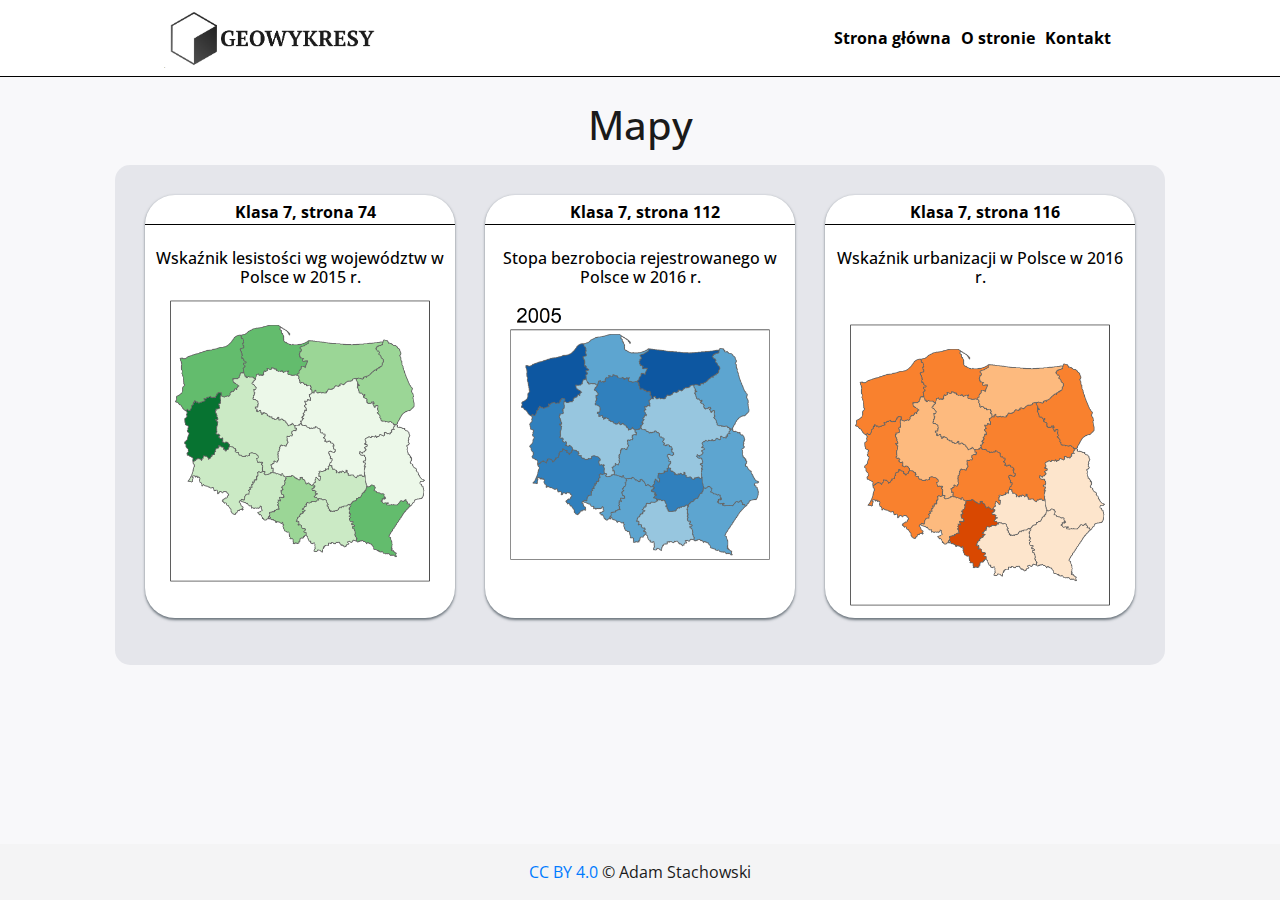
<file: k4p3.html>
<!DOCTYPE html>
<html lang="en">

<head>

  <meta charset="utf-8">
  <meta name="viewport" content="width=device-width, initial-scale=1, shrink-to-fit=no">
  <meta name="description" content="Prezentacja zawsze aktualnych wykresów geodezyjnych">
  <meta name="author" content="Adam Stachowski">
  <script>function wykresk4p3w1() {
 document.getElementById("wykresk4p3w1").style.display = "block"; 
 document.getElementById("body").style.display = "none"; 
}

function wykresk4p3w2() {
 document.getElementById("wykresk4p3w2").style.display = "block"; 
 document.getElementById("body").style.display = "none"; 
}

function wykresk4p3w3() {
 document.getElementById("wykresk4p3w3").style.display = "block"; 
 document.getElementById("body").style.display = "none"; 
}



function exit() {
 document.getElementById("wykresk4p3w1").style.display = "none"; 
 document.getElementById("wykresk4p3w2").style.display = "none"; 
 document.getElementById("wykresk4p3w3").style.display = "none"; 
 
 document.getElementById("body").style.display = "block"; 
}</script> 
  <title>Geowykresy</title>

  <link href="bootstrap/css/bootstrap.min.css" rel="stylesheet">
  <link rel="stylesheet" type="text/css" href="style.css">
  
  <link href="https://fonts.googleapis.com/css?family=Open+Sans&display=swap" rel="stylesheet"> 

</head>

<body>
<div id="wykresk4p3w1" style="display: none">
	<div class="blackcover">
		<div class="extra prompt row">
			<div >
				<div class="x" onClick="exit()"><a>x</a></div>
				<a><img src="files/plots/mapy/kl7str74lasy.png"  width="100%"/></a>
			</div>
			<div class="grayness downloadbutton topdown2">
				<a href="files/plots/mapy/kl7str74lasy.png" alt="wykres" download="kl7str74lasy.png">Pobierz .png</a>
			</div>
			<div class="grayness downloadbutton topdown2">
				<a href="files/plots/mapy/kl7str74lasy.xlsx" alt="wykres" download="kl7str74lasy.xlsx">Pobierz .xlsx</a>
			</div>
		</div>
	</div>
</div>
<div id="wykresk4p3w2" style="display: none">
	<div class="blackcover">
		<div class="extra prompt row">
			<div >
				<div class="x" onClick="exit()"><a>x</a></div>
				<a><img src="files/plots/mapy/kl7str112.png"  width="100%"/></a>
			</div>
			<div class="grayness downloadbutton topdown2">
				<a href="files/plots/mapy/kl7str112.png" alt="wykres" download="kl7str112.png">Pobierz .png</a>
			</div>
			<div class="grayness downloadbutton topdown2">
				<a href="images/animacja.gif" alt="wykres" download="kl7str112.gif">Pobierz .gif</a>
			</div>
			<div class="grayness downloadbutton topdown2">
				<a href="files/plots/mapy/kl7str112bezrobocie.xlsx" alt="wykres" download="kl7str112bezrobocie.xlsx">Pobierz .xlsx</a>
			</div>
		</div>
	</div>
</div>
<div id="wykresk4p3w3" style="display: none">
	<div class="blackcover">
		<div class="extra prompt row">
			<div >
				<div class="x" onClick="exit()"><a>x</a></div>
				<a><img src="files/plots/mapy/kl7str116.png"  width="100%"/></a>
			</div>
			<div class="grayness downloadbutton topdown2">
				<a href="files/plots/mapy/kl7str116.png" alt="wykres" download="kl7str116.png">Pobierz .png</a>
			</div>
			<div class="grayness downloadbutton topdown2">
				<a href="files/plots/mapy/kl7str116mieszkancy.xlsx" alt="wykres" download="kl7str116mieszkancy.xlsx">Pobierz .xlsx</a>
			</div>
		</div>
	</div>
</div>

<div id="body" style="background-color:#f8f8fa;">
	<div class="row whiteness menu">
	<div class="container">
		<nav class="navbar">
			<div class="row">
			<a href="index.html">
				<img src="images/logo.png" height="60px">
			</a>
			</div>
			<div class="row">
				<a class="nav-link" href="index.html">Strona główna</a>
				<a class="nav-link" href="ostronie.html">O stronie</a>
				<a class="nav-link" href="Kontakt.html">Kontakt</a>
			</div>
		</nav>
	</div>
</div>
	<div class="container">
		<div class="col">
			<div class="col-lg-12 text-center">
				<h1 class="mt-4">Mapy</h1>
				<p class="lead"></p>
				<div class="col-sm onemore">	
					<div class="row">
						  <div class="col-sm-4">
						  <div class="justwhite">
						  <li class="nav-item">
							<a class="nav-link" href="#" onClick="wykresk4p3w1()">Klasa 7, strona 74 <hr>
							</br><h6 class=" linia">Wskaźnik lesistości wg województw w Polsce w 2015 r.</h6>
							<img class="image" style="padding-bottom: 10px;" src="files/plots/mapy/jeden.png"/>
							<p>&nbsp;</p>
							</a>
						  </li>
						  </div>
						  </div>
						  
						  <div class="col-sm-4">
						  <div class="justwhite">
						  <li class="nav-item">
							<a class="nav-link" href="#" onClick="wykresk4p3w2()">Klasa 7, strona 112<hr>
							</br><h6 class=" linia">Stopa bezrobocia rejestrowanego w Polsce w 2016 r. </h6>
							<img class="image " style="padding-bottom: 10px;" src="images/animacja.gif"/>
							<p>&nbsp;</p>
							</a>
						  </li>
						  </div>
						  </div>
						  
						  <div class="col-sm-4">
						  <div class="justwhite">
						  <li class="nav-item">
							<a class="nav-link" href="#" onClick="wykresk4p3w3()">Klasa 7, strona 116<hr>
							</br><h6 class=" linia">Wskaźnik urbanizacji w Polsce w 2016 r.</h6> 
							</br><img class="image " style="padding-bottom: 10px;" src="files/plots/mapy/trzy.png"/>
							<p>&nbsp;</p>
							</a>
						  </li>
						  </div>
						  </div>
					</div>
					</div>
				</div>
			</div>
		</div>
	</div>
</div>
<footer>
	<div class="footer-copyright text-center py-3"><a href="https://creativecommons.org/licenses/by/4.0/"> CC BY 4.0</a> &copy; Adam Stachowski</div>
</footer>
	
 
  <script src="jquery/jquery.slim.min.js"></script>
  <script src="bootstrap/js/bootstrap.bundle.min.js"></script>

</body>

</html>
</file>
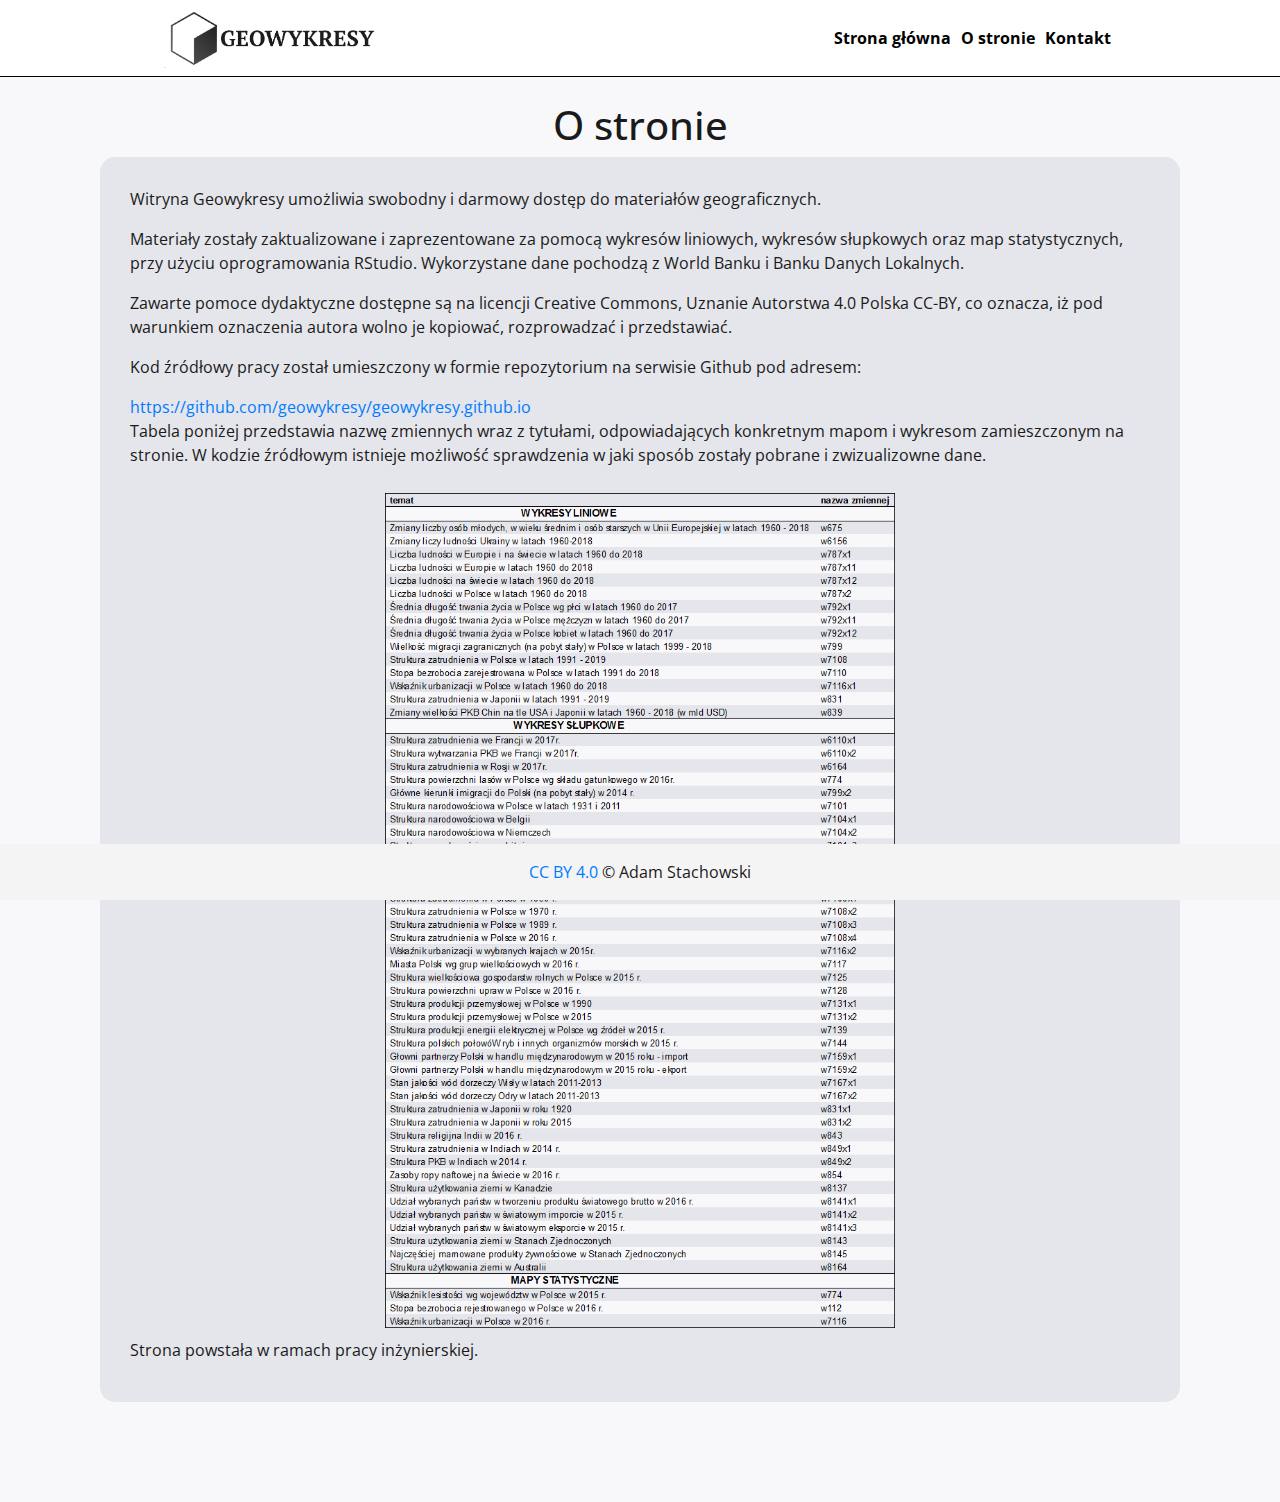
<file: ostronie.html>
<!DOCTYPE html>

<head>

  <meta charset="utf-8">
  <meta name="viewport" content="width=device-width, initial-scale=1, shrink-to-fit=no">
  <meta name="description" content="Prezentacja zawsze aktualnych wykresów geodezyjnych">
  <meta name="author" content="Adam Stachowski">

  <title>Geowykresy</title>

  <link href="bootstrap/css/bootstrap.min.css" rel="stylesheet">
  <link rel="stylesheet" type="text/css" href="style.css">
  
  <link href="https://fonts.googleapis.com/css?family=Open+Sans&display=swap" rel="stylesheet"> 

</head>

<body style="background-color:#f8f8fa">
<div class="row whiteness menu">
	<div class="container">
		<nav class="navbar" >
			<div class="row">
			<a href="index.html">
				<img src="images/logo.png" height="60px">
			</a>
			</div>
			<div class="row">
				<a class="nav-link" href="index.html">Strona główna</a>
				<a class="nav-link" href="ostronie.html">O stronie</a>
				<a class="nav-link" href="Kontakt.html">Kontakt</a>
			</div>
		</nav>
	</div>
</div>
<div class="halfway" style="line-height:2; height:auto" >
<div class="col-lg-12 text-center">
			<h1 class="mt-4" style="color:#f8f8fa">GEOWYKRESY</h1>
			<p class="lead" style="color:#f8f8fa"></br>1</br>1</br>1</br>1</p>
		</div>
</div>
<div class="container">
	<div class="col">
		<div class="col-lg-12 text-center">
			<h1 class="mt-4">O stronie</h1>
		</div>
		<div class="col-sm">
			<p>Witryna Geowykresy umożliwia swobodny i darmowy dostęp do materiałów geograficznych.
			</p><p>Materiały zostały zaktualizowane i zaprezentowane za pomocą wykresów liniowych, wykresów słupkowych oraz map statystycznych, przy użyciu oprogramowania RStudio. Wykorzystane dane pochodzą z World Banku i Banku Danych Lokalnych. 
			</p><p>Zawarte pomoce dydaktyczne dostępne są na licencji Creative Commons, Uznanie Autorstwa 4.0 Polska CC-BY, co oznacza, iż pod warunkiem oznaczenia autora wolno je kopiować, rozprowadzać i przedstawiać.
			</p><p>Kod źródłowy pracy został umieszczony w formie repozytorium na serwisie Github pod adresem:</p>
			<a href="https://github.com/geowykresy/geowykresy.github.io">https://github.com/geowykresy/geowykresy.github.io</a>
			
			<p>Tabela poniżej przedstawia nazwę zmiennych wraz z tytułami, odpowiadających konkretnym mapom i wykresom zamieszczonym na stronie. W kodzie źródłowym istnieje możliwość sprawdzenia w jaki sposób zostały pobrane i zwizualizowne dane. </p>
			<img src="images/tabela1.png" width="50%" style="margin: 10px; margin-left: 25%">
			
			<p>Strona powstała w ramach pracy inżynierskiej.</p>
			<p><br></p>
		</div>
	</div>
</div>
<footer>
	<div class="footer-copyright text-center py-3"><a href="https://creativecommons.org/licenses/by/4.0/"> CC BY 4.0</a> &copy; Adam Stachowski</div>
</footer>
	
  <script src="jquery/jquery.slim.min.js"></script>
  <script src="bootstrap/js/bootstrap.bundle.min.js"></script>

</body>

</html>
</file>
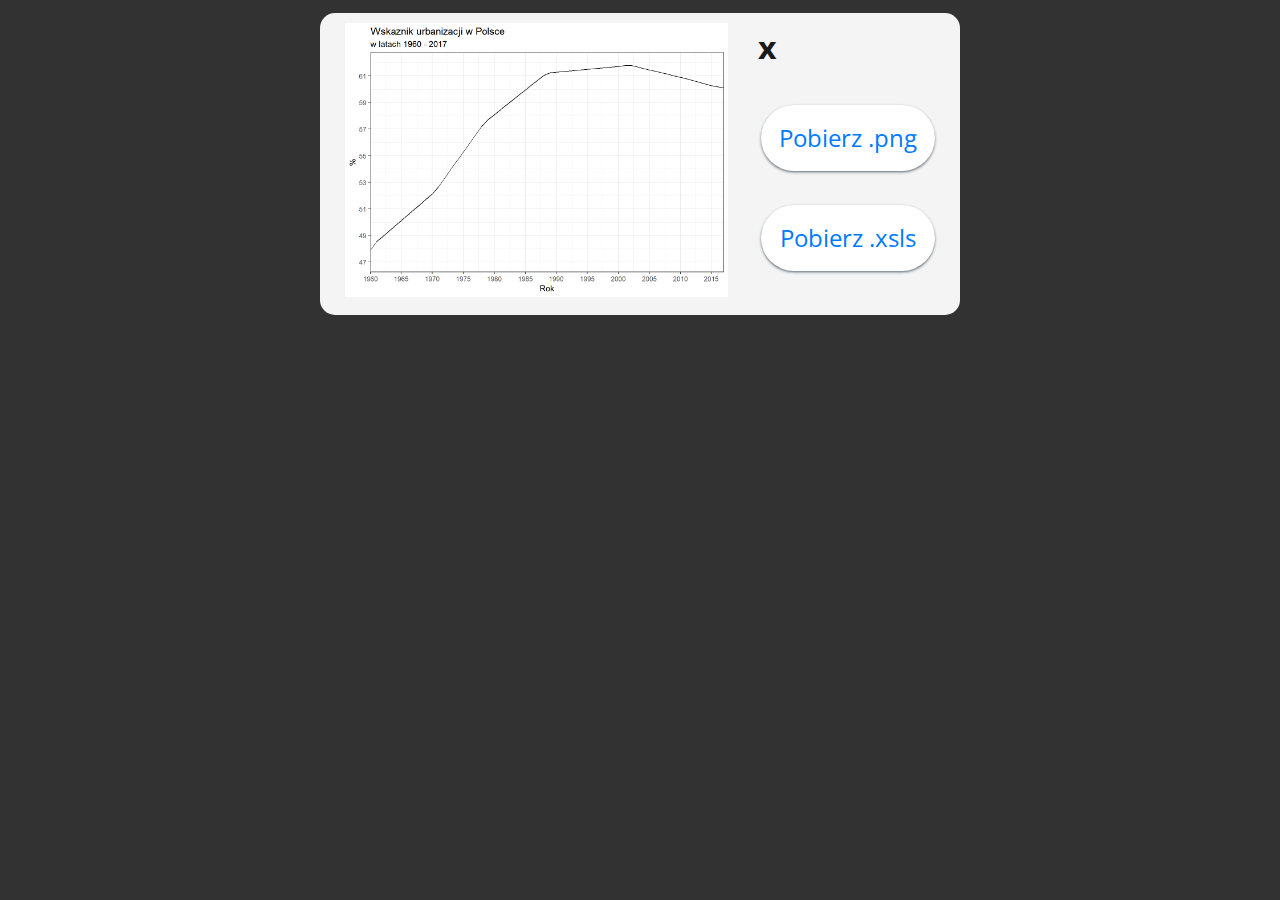
<file: Prompt.html>
<!DOCTYPE html>
<html lang="en">

<head>

  <meta charset="utf-8">
  <meta name="viewport" content="width=device-width, initial-scale=1, shrink-to-fit=no">
  <meta name="description" content="">
  <meta name="author" content="">

  <title>WhoAreYou?</title>

  <link href="bootstrap/css/bootstrap.min.css" rel="stylesheet">
  <link rel="stylesheet" type="text/css" href="style.css">

  <link href="https://fonts.googleapis.com/css?family=Open+Sans&display=swap" rel="stylesheet"> 

</head>

<body>

<div id="wykresk4p1w1" style="display: block">
	<div class="blackcover">
			<div class="extra prompt row">
				<div class="col-8">
					<a><img src="files/wykres.png" width="100%" /></a>
				</div>
				<div class="col-4">
				<div class="x" style="display: inline;" onClick="exit()"><a>x</a></div>
				<div class="grayness downloadbutton topdown">
				<a href="files/wykres.png" alt="wykres" download="wykres.png">Pobierz .png</a>
				</div>
				<div class="grayness downloadbutton topdown">
				<a href="files/wykres.png" alt="wykres" download="wykres.png">Pobierz .xsls</a>
				</div>
				</div>
		</div>
	</div>
</div>

</body>

</html>
</file>
<file: style.css>
h5 {
	margin-top:15px;
	font-weight: bold;
}

@media only screen and (max-width: 600px) {
  .prompt {
	margin: 1% auto auto auto;
	width: 90%;
	max-width: 70%;
	border-radius: 15px;
}
.downloadbutton {
	background-color: white;
	padding: 5%;
	vertical-align: bottom;
	text-align: center;
	margin-top: 10px;
	margin-left: 3px;
	max-height:100px;
}
.topdown {
    margin-bottom: 34px;
    padding-bottom: 15px;
    padding-top: 15px;
	font-size: 1.5rem;
}
.topdown2 {
    margin-bottom: 34px;
    padding-bottom: 15px;
    padding-top: 15px;
	font-size: 0.9rem;
}
}

@media only screen and (min-width: 600px) {
  .prompt {
	margin: 1% auto auto auto;
	width: 50%;
	max-width: 50%;
	border-radius: 15px;
}
.downloadbutton {
	background-color: white;
	padding: 5%;
	vertical-align: bottom;
	text-align: center;
	margin-top: 34px;
	margin-left: 3px;
	max-height:150px;
}
.topdown {
    margin-bottom: 34px;
    padding-bottom: 15px;
    padding-top: 15px;
	font-size: 1.5rem;
}
.topdown2 {
    margin-bottom: 34px;
    padding-bottom: 15px;
    padding-top: 15px;
	font-size: 1rem;
}
}

.giph {
	width: 100%;
	background: white;
}

html {
	background-color: #f8f8fa;
}

body {
	background-color: #e5e6eb;
	font-family: 'Open Sans', sans-serif;
	color: #1a1a1a;
	height: 100%;
}


footer {
	background-color: #f4f4f5;
	margin-bottom: 0;
	position: fixed;
	width: 100%;
	bottom: 0;
}

hr {
	margin: 0 0 0 -10px;
	border-top: 1px solid black;
}

h6 {
	margin-left: -5px;
	margin-right: 5px;
}

.menu {
	border-bottom: 1px solid black;
}


.whiteness {
	margin: 0;
	background-color: white;
	width: 100%;
	padding: 15px,20px,15px,20px;
}

.justwhite {
		background-color: white;
	-webkit-border-radius: 30px;
	-moz-border-radius: 30px;
	border-radius: 30px;
	margin-bottom: 20px;
	height: 90%;
	box-shadow: 0pt 1pt 2pt rgba(108,117,125,1);
}

.onemore {
	
}

.grayness {
	background-color: white;
	-webkit-border-radius: 70px;
	-moz-border-radius: 70px;
	border-radius: 70px;
	box-shadow: 0pt 1pt 2pt rgba(108,117,125,1);
}

.col-sm {
	padding: 30px 30px 0px 30px;
	margin-bottom: 100px;
	background-color: #e5e6eb;
	border-radius: 15px;
}

.prawa {
	-webkit-border-top-right-radius: 15px;
	-webkit-border-bottom-right-radius: 15px;
	-moz-border-radius-topright: 15px;
	-moz-border-radius-bottomright: 15px;
	border-top-right-radius: 15px;
	border-bottom-right-radius: 15px;
}
.lewa{
	-webkit-border-top-left-radius: 15px;
	-webkit-border-bottom-left-radius: 15px;
	-moz-border-radius-topleft: 15px;
	-moz-border-radius-bottomleft: 15px;
	border-top-left-radius: 15px;
	border-bottom-left-radius: 15px;
}

.extra {
	background-color: #f4f4f5;
	padding: 10px;
}

.navbar {
	margin-left: 7%;
	margin-right: 7%;
}

.nav-link {
	color: black;
	font-weight: bold;
	padding: 5px;
	
}

.nav-item {
    position: relative;
    display: inline-block;
    margin-left: 5px;
    margin-right: 5px;
    width: 100%;
	height: 150px;
}

li>a {
	color: #4f4f4f;
}

.checkitout {
	background-color: #B3F1FF;
	border-radius: 15px;
	padding: 10px;;
}

.blackcover {
	background-color: rgba(0, 0, 0, 0.8);
	position: fixed;
	height: 100%;
	width: 100%;
}

.ikona {
	width: 100%;
	background: white;
	padding: 11%;
	border-radius: 33%;
	box-shadow: 0pt 1pt 2pt rgba(108,117,125,1);
}

.klasaikony {
	background-color: #e5e6eb;
	padding: 3%;
	border-radius: 30%;
	width: 70%;
	margin-left: 15%;
}

.lead {
	font-size: 1.7rem;
}

.halfway {
	position: absolute;
	height: 40%;
	width: 100%;
	background-color: #f8f8fa;
}

.kontakt {
	background-color: #e5e6eb;
	text-align: center;
}

.image {
	width: 90%;
	margin-right: 10px;
	position: relative;
	bottom: 0px;
}

.x {
	text-align: right;
	font-weight: bold;
	font-size: 2rem;
	text-align: right;
}

.x:hover {
	color: red;
}
</file>
